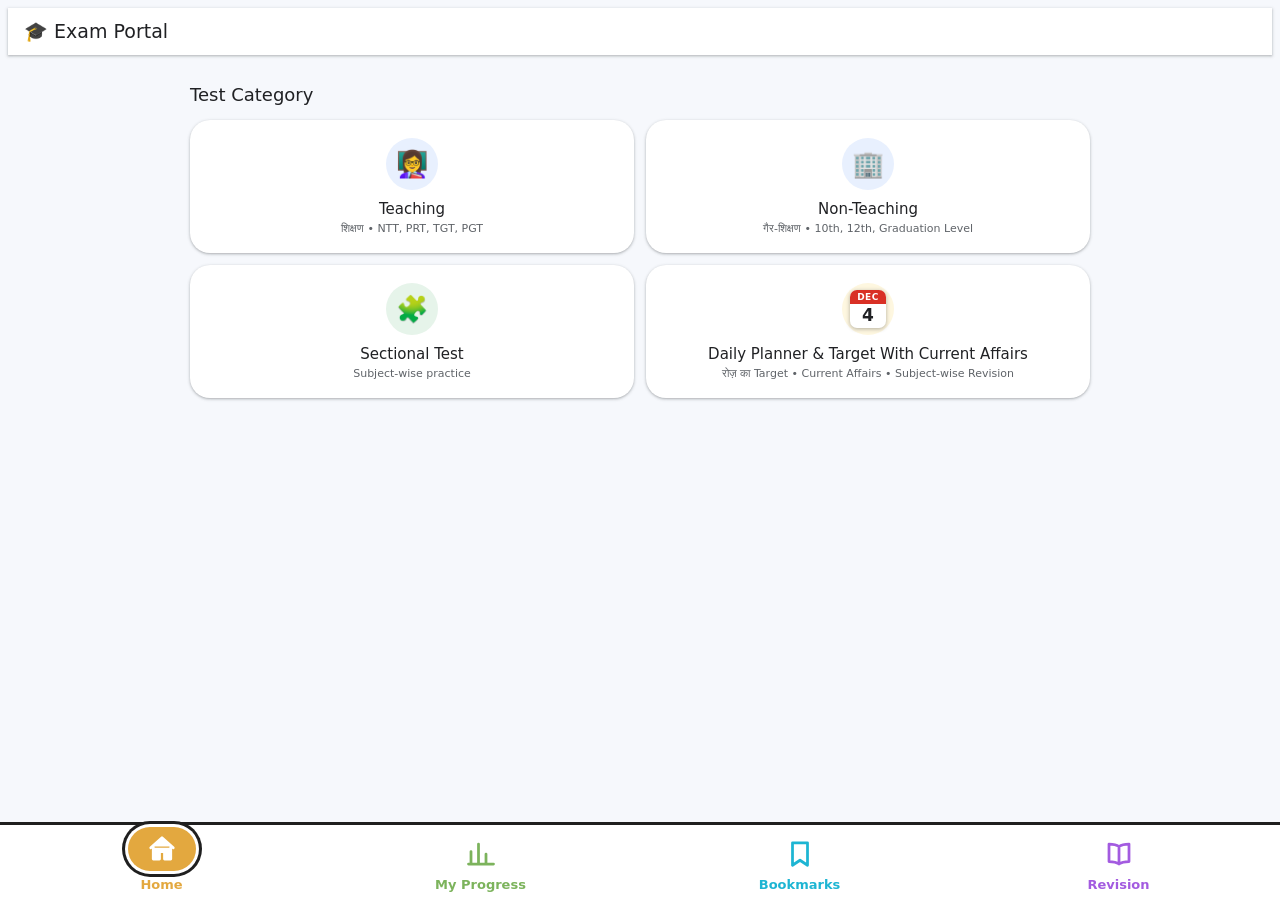
<file: index.html>
<!DOCTYPE html><html><head><meta charset="UTF-8"><meta name="viewport" content="width=device-width,initial-scale=1"><title>Exam Portal</title><meta http-equiv="refresh" content="0;url=home.html"><script>location.replace("home.html")</script></head><body><a href="home.html">Open Exam Portal</a></body></html>
</file>
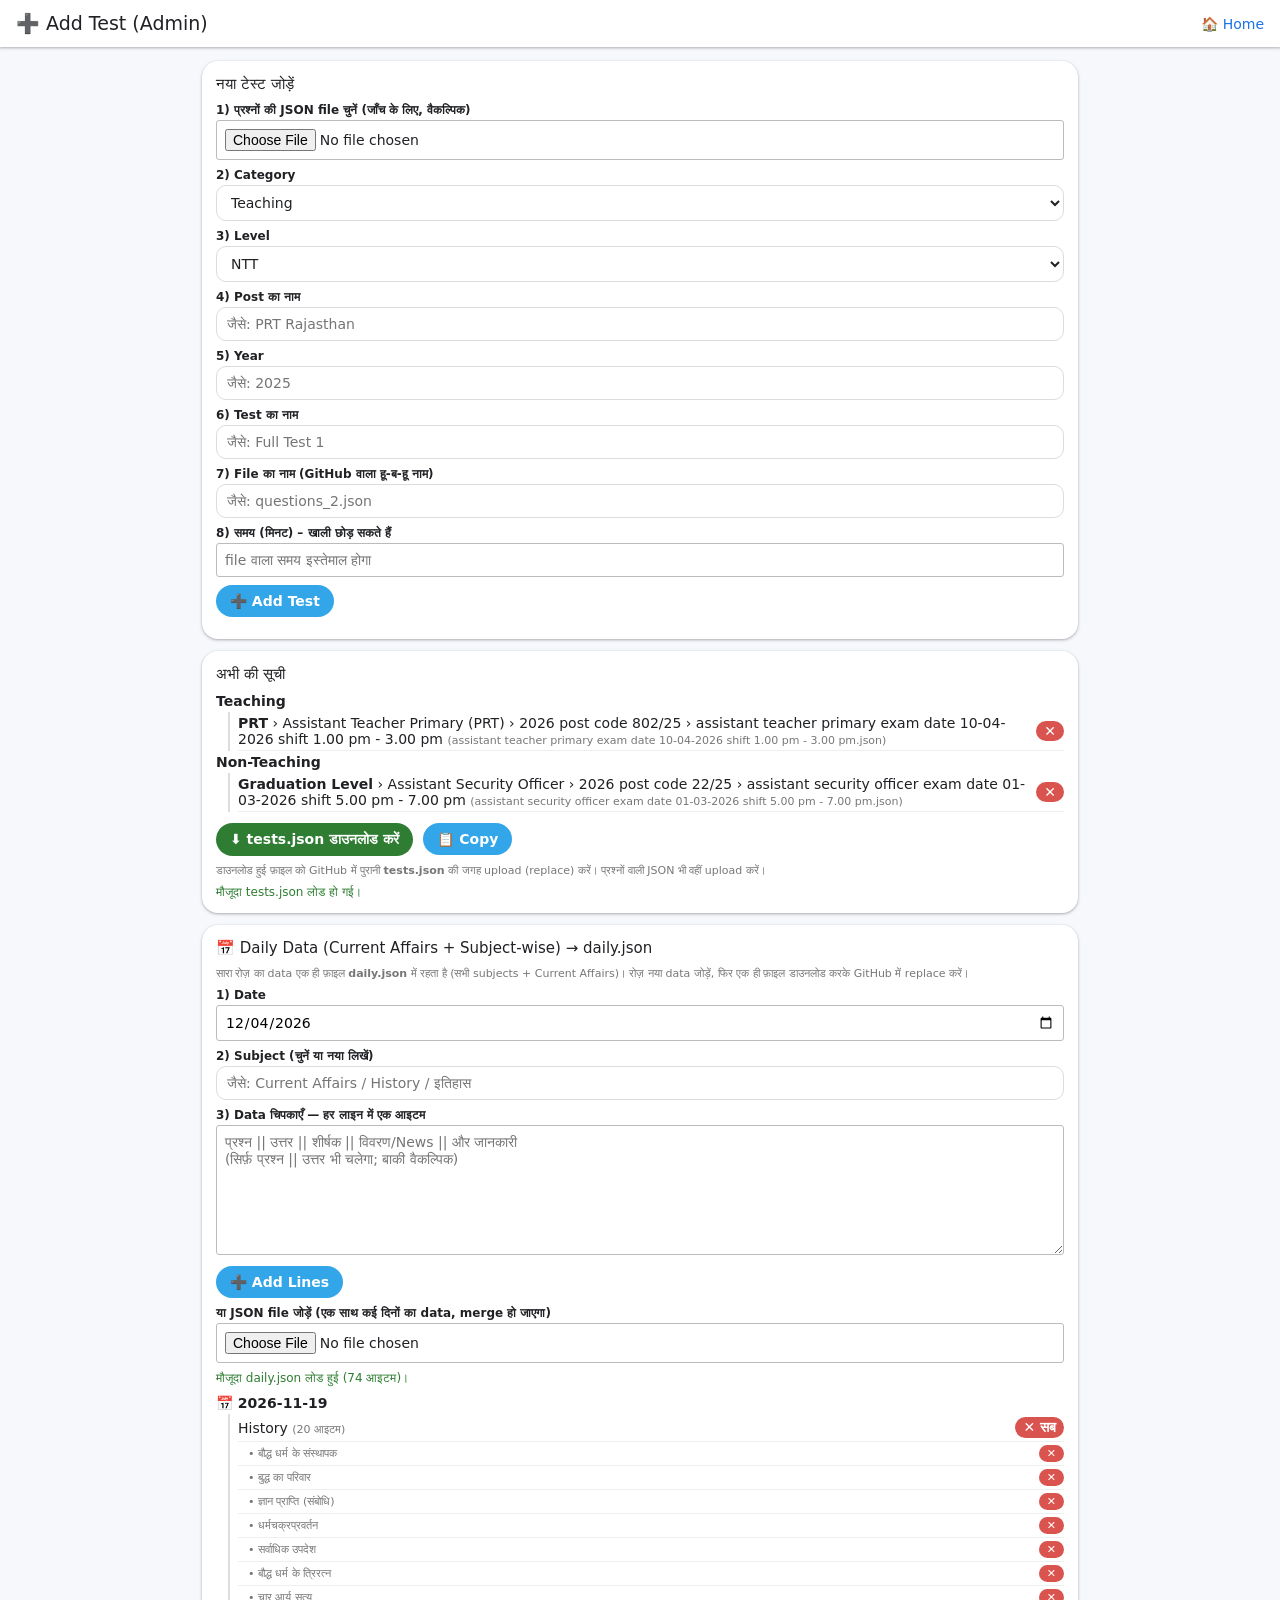
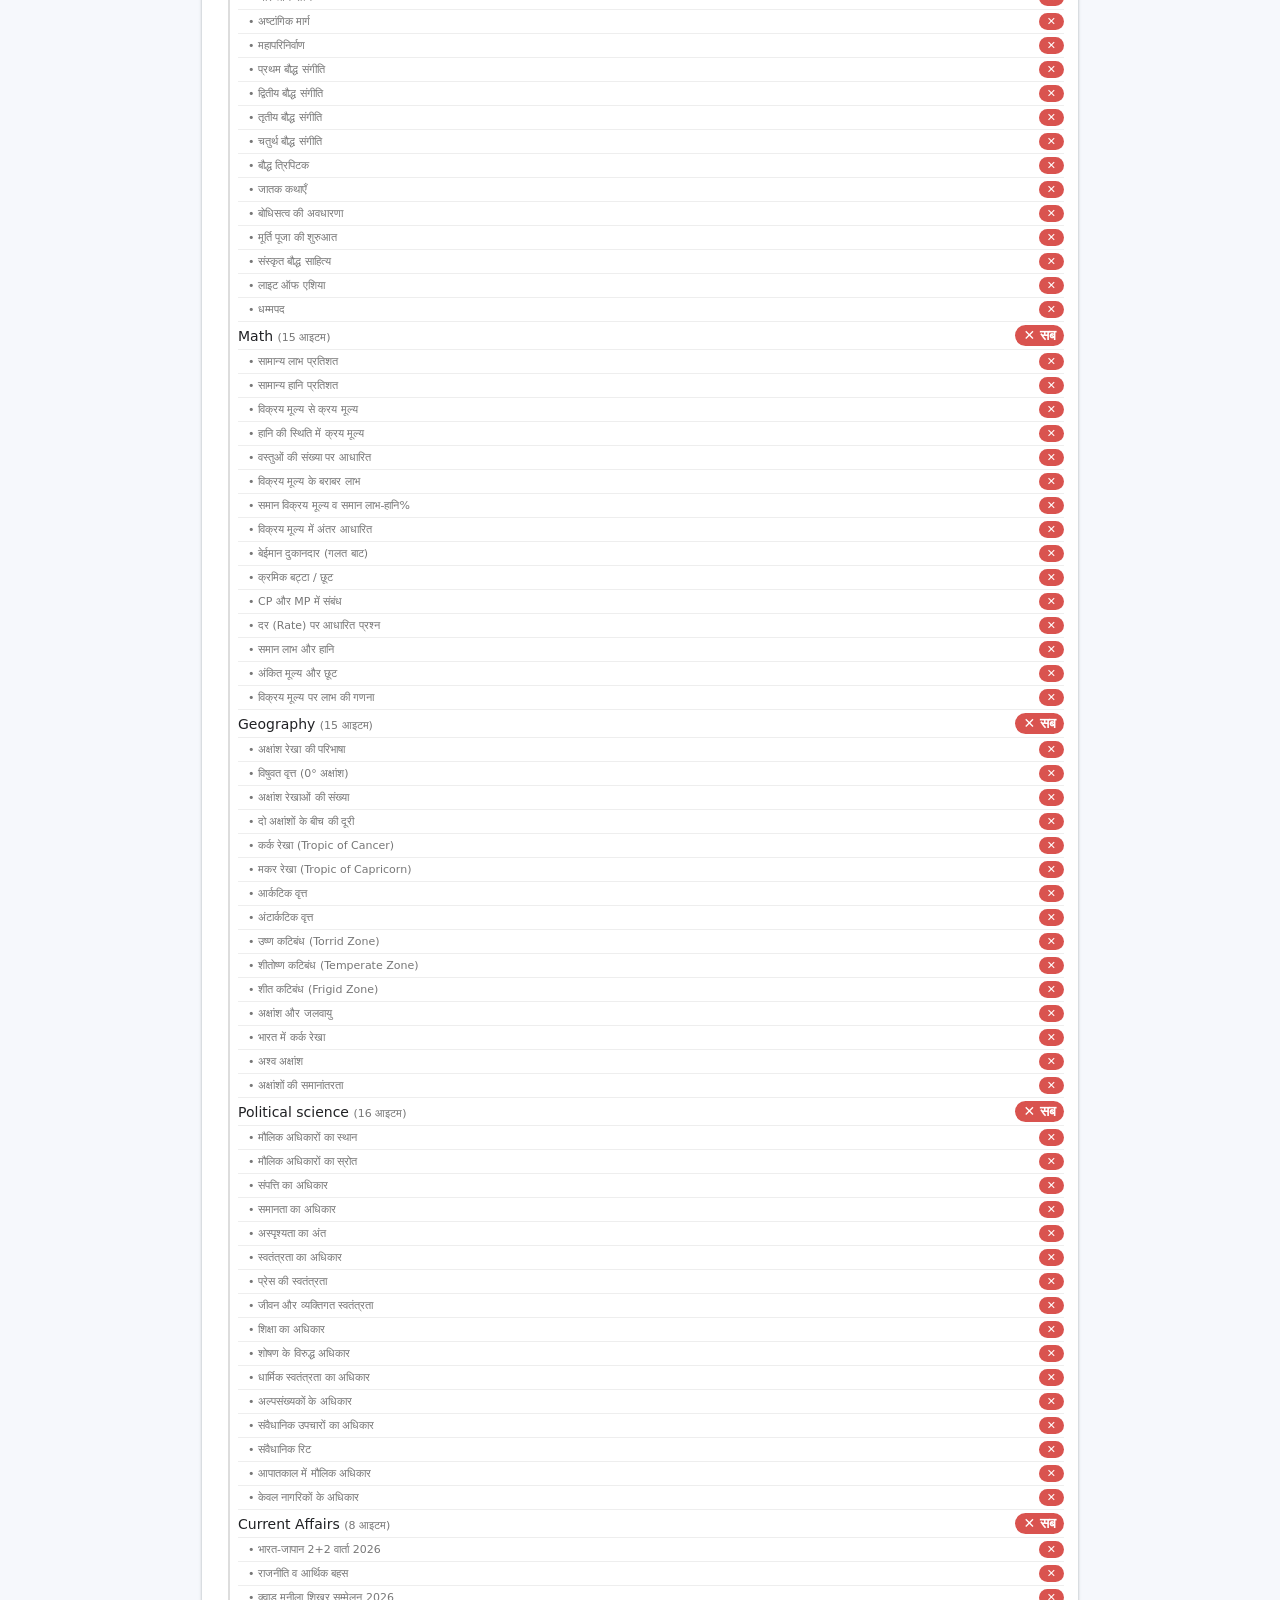
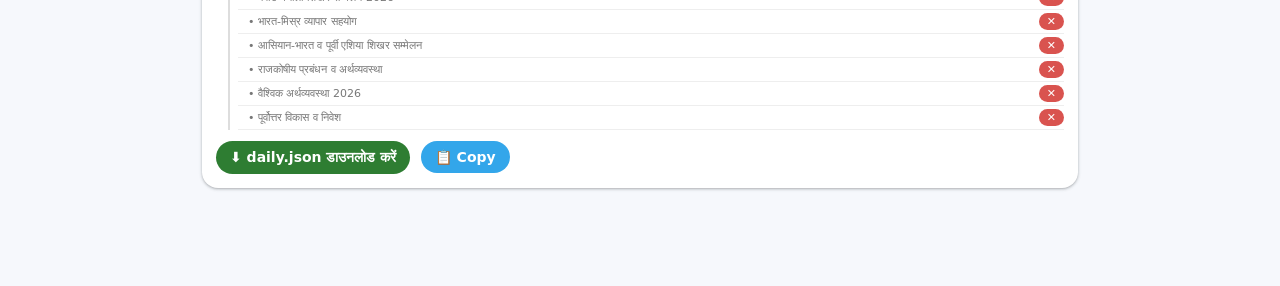
<file: admin.html>
<!DOCTYPE html>
<html lang="en"><head><meta charset="UTF-8"><meta name="viewport" content="width=device-width,initial-scale=1">
<title>Add Test (Admin)</title>
<style>
*{box-sizing:border-box;font-family:Arial,sans-serif;font-size:13px}
body{margin:0;background:#f0f0f0;color:#333}
.top{background:#2b2b2b;color:#fff;padding:10px 15px;display:flex;justify-content:space-between;align-items:center}
.top a{color:#ffcc00;text-decoration:none}
.wrap{max-width:800px;margin:15px auto;padding:0 10px}
.card{background:#fff;border:1px solid #ccc;padding:12px;margin-bottom:12px;border-radius:4px}
h3{margin:0 0 10px;color:#31708f}
label{display:block;margin:8px 0 3px;font-weight:bold;font-size:12px}
input,select{width:100%;padding:8px;border:1px solid #bbb;border-radius:3px;background:#fff}
button{padding:8px 14px;border:0;border-radius:3px;cursor:pointer;font-weight:bold;color:#fff;background:#33a6ea;margin:8px 6px 0 0}
button.g{background:#2e7d32}button.r{background:#d9534f;padding:2px 8px;margin:0}
.msg{margin-top:8px;font-size:12px}
.ok{color:#2e7d32}.er{color:#c00}
.t{margin:3px 0 3px 12px;border-left:2px solid #ddd;padding-left:8px}
.row{display:flex;justify-content:space-between;align-items:center;gap:6px;padding:3px 0}
.mut{color:#777;font-size:11px}
</style><link rel="stylesheet" href="app.css"></head><body>
<div class="top"><b>➕ Add Test (Admin)</b><a href="home.html">🏠 Home</a></div>
<div class="wrap">
  <div class="card">
    <h3>नया टेस्ट जोड़ें</h3>
    <label>1) प्रश्नों की JSON file चुनें (जाँच के लिए, वैकल्पिक)</label>
    <input type="file" id="qf" accept=".json,application/json" onchange="checkFile(this)">
    <div class="msg" id="fmsg"></div>

    <label>2) Category</label>
    <select id="cat" onchange="fillLevels()"><option value="teaching">Teaching</option><option value="nonTeaching">Non-Teaching</option></select>
    <label>3) Level</label>
    <select id="level" onchange="fillPosts()"></select>
    <label>4) Post का नाम</label>
    <input id="post" list="posts" placeholder="जैसे: PRT Rajasthan"><datalist id="posts"></datalist>
    <label>5) Year</label>
    <input id="year" placeholder="जैसे: 2025">
    <label>6) Test का नाम</label>
    <input id="title" placeholder="जैसे: Full Test 1">
    <label>7) File का नाम (GitHub वाला हू-ब-हू नाम)</label>
    <input id="file" placeholder="जैसे: questions_2.json">
    <label>8) समय (मिनट) – खाली छोड़ सकते हैं</label>
    <input id="dur" type="number" min="1" placeholder="file वाला समय इस्तेमाल होगा">
    <button onclick="addTest()">➕ Add Test</button>
    <div class="msg" id="amsg"></div>
  </div>

  <div class="card">
    <h3>अभी की सूची</h3>
    <div id="tree"></div>
    <button class="g" onclick="download()">⬇ tests.json डाउनलोड करें</button>
    <button onclick="copyJson()">📋 Copy</button>
    <div class="msg mut">डाउनलोड हुई फ़ाइल को GitHub में पुरानी <b>tests.json</b> की जगह upload (replace) करें। प्रश्नों वाली JSON भी वहीं upload करें।</div>
    <div class="msg" id="cmsg"></div>
  </div>
  <div class="card" id="dailyCard">
    <h3>📅 Daily Data (Current Affairs + Subject-wise) → daily.json</h3>
    <div class="msg mut" style="margin-top:0">सारा रोज़ का data एक ही फ़ाइल <b>daily.json</b> में रहता है (सभी subjects + Current Affairs)। रोज़ नया data जोड़ें, फिर एक ही फ़ाइल डाउनलोड करके GitHub में replace करें।</div>
    <label>1) Date</label><input id="dDate" type="date">
    <label>2) Subject (चुनें या नया लिखें)</label>
    <input id="dSub" list="dSubs" placeholder="जैसे: Current Affairs / History / इतिहास"><datalist id="dSubs"></datalist>
    <label>3) Data चिपकाएँ — हर लाइन में एक आइटम</label>
    <textarea id="dText" rows="7" style="width:100%;padding:8px;border:1px solid #bbb;border-radius:3px" placeholder="प्रश्न || उत्तर || शीर्षक || विवरण/News || और जानकारी&#10;(सिर्फ़ प्रश्न || उत्तर भी चलेगा; बाकी वैकल्पिक)"></textarea>
    <button onclick="dlAdd()">➕ Add Lines</button>
    <label>या JSON file जोड़ें (एक साथ कई दिनों का data, merge हो जाएगा)</label>
    <input type="file" id="dFile" accept=".json,application/json" onchange="dlFile(this)">
    <div class="msg" id="dMsg"></div>
    <div id="dTree" style="margin-top:10px"></div>
    <button class="g" onclick="dlDownload()">⬇ daily.json डाउनलोड करें</button>
    <button onclick="dlCopy()">📋 Copy</button>
  </div>
</div>
<script>
const $=id=>document.getElementById(id);
const esc=t=>String(t==null?'':t).replace(/&/g,'&amp;').replace(/</g,'&lt;').replace(/>/g,'&gt;').replace(/"/g,'&quot;');
const LEVELS={teaching:['NTT','PRT','TGT','PGT'],nonTeaching:['10th','12th','Graduation Level']};
let CAT={_help:'Structure: category -> level -> post name -> year -> list of tests. Each test = {"title":"...","file":"questions.json"} (optional "duration": minutes). Sectional tests are made automatically from the sections inside each file.',teaching:{NTT:{},PRT:{},TGT:{},PGT:{}},nonTeaching:{'10th':{},'12th':{},'Graduation Level':{}}};

async function fetchJSON(f){
  const names=[...new Set([f,f.charAt(0).toUpperCase()+f.slice(1),f.charAt(0).toLowerCase()+f.slice(1)])];
  let last;
  for(const n of names){try{const r=await fetch(n);if(r.ok)return await r.json();last=new Error('HTTP '+r.status)}catch(e){last=e}}
  throw last;
}
async function init(){
  try{
    const d=await fetchJSON('tests.json');
    if(d&&!d.sections){CAT=d;['teaching','nonTeaching'].forEach(c=>{CAT[c]=CAT[c]||{};LEVELS[c].forEach(l=>CAT[c][l]=CAT[c][l]||{})})}
    $('cmsg').innerHTML='<span class="ok">मौजूदा tests.json लोड हो गई।</span>';
  }catch(e){$('cmsg').innerHTML='<span class="er">tests.json नहीं मिली — नई सूची बनेगी।</span>'}
  fillLevels();drawTree();
}
function fillLevels(){
  const c=$('cat').value;
  $('level').innerHTML=LEVELS[c].map(l=>`<option>${esc(l)}</option>`).join('');
  fillPosts();
}
function fillPosts(){
  const n=(CAT[$('cat').value]||{})[$('level').value]||{};
  $('posts').innerHTML=Object.keys(n).map(p=>`<option value="${esc(p)}">`).join('');
}
function checkFile(inp){
  const f=inp.files[0];if(!f)return;
  const r=new FileReader();
  r.onload=()=>{
    try{
      const d=JSON.parse(r.result);
      const secs=(d.sections||[]).filter(s=>s.questions&&s.questions.length);
      const n=secs.reduce((t,s)=>t+s.questions.length,0);
      if(!secs.length)throw new Error('sections/questions नहीं मिले');
      $('file').value=f.name;
      if(!$('title').value)$('title').value=f.name.replace(/\.json$/i,'');
      $('fmsg').innerHTML=`<span class="ok">✔ सही file: ${secs.length} sections, ${n} प्रश्न, समय ${d.duration||'—'} मिनट</span>`;
    }catch(e){$('fmsg').innerHTML='<span class="er">✖ यह सही questions JSON नहीं है: '+esc(e.message)+'</span>'}
  };
  r.readAsText(f);
}
function addTest(){
  const c=$('cat').value,l=$('level').value,post=$('post').value.trim(),year=$('year').value.trim(),title=$('title').value.trim(),file=$('file').value.trim(),dur=parseInt($('dur').value,10);
  if(!post||!year||!title||!file){$('amsg').innerHTML='<span class="er">Post, Year, Test का नाम और File का नाम भरना ज़रूरी है।</span>';return}
  CAT[c]=CAT[c]||{};CAT[c][l]=CAT[c][l]||{};
  const p=CAT[c][l][post]=CAT[c][l][post]||{};
  const list=p[year]=p[year]||[];
  if(list.some(t=>t.file===file&&t.title===title)){$('amsg').innerHTML='<span class="er">यह test पहले से जुड़ा है।</span>';return}
  const t={title,file};if(dur>0)t.duration=dur;
  list.push(t);
  $('amsg').innerHTML='<span class="ok">✔ जुड़ गया। नीचे से tests.json डाउनलोड करें।</span>';
  $('title').value='';$('file').value='';$('dur').value='';
  drawTree();fillPosts();
}
function del(c,l,p,y,i){
  const list=CAT[c][l][p][y];list.splice(i,1);
  if(!list.length)delete CAT[c][l][p][y];
  if(!Object.keys(CAT[c][l][p]).length)delete CAT[c][l][p];
  drawTree();fillPosts();
}
function drawTree(){
  let h='';
  ['teaching','nonTeaching'].forEach(c=>{
    let inner='';
    LEVELS[c].forEach(l=>{
      const posts=(CAT[c]||{})[l]||{};
      Object.keys(posts).forEach(p=>Object.keys(posts[p]).forEach(y=>posts[p][y].forEach((t,i)=>{
        inner+=`<div class="row"><span><b>${esc(l)}</b> › ${esc(p)} › ${esc(y)} › ${esc(t.title)} <span class="mut">(${esc(t.file)}${t.duration?', '+t.duration+' min':''})</span></span><button class="r" onclick='del(${JSON.stringify(c)},${JSON.stringify(l)},${JSON.stringify(p)},${JSON.stringify(y)},${i})'>✕</button></div>`;
      })));
    });
    h+=`<div><b>${c==='teaching'?'Teaching':'Non-Teaching'}</b><div class="t">${inner||'<span class="mut">कोई test नहीं</span>'}</div></div>`;
  });
  $('tree').innerHTML=h;
}
function jsonText(){return JSON.stringify(CAT,null,2)}
function download(){
  const a=document.createElement('a');
  a.href=URL.createObjectURL(new Blob([jsonText()],{type:'application/json'}));
  a.download='tests.json';document.body.appendChild(a);a.click();a.remove();
}
function copyJson(){
  (navigator.clipboard?navigator.clipboard.writeText(jsonText()):Promise.reject()).then(()=>{$('cmsg').innerHTML='<span class="ok">Copy हो गया।</span>'}).catch(()=>{$('cmsg').innerHTML='<span class="er">Copy नहीं हो पाया — Download इस्तेमाल करें।</span>'});
}
init();
</script>

<script>
const DL_HI={'Current Affairs':'करंट अफेयर्स','History':'इतिहास','Geography':'भूगोल','Polity':'राजनीति','Economy':'अर्थव्यवस्था','Science':'विज्ञान','Reasoning':'रीज़निंग','Maths':'गणित','English':'अंग्रेज़ी','Hindi':'हिंदी'};
let DL=[];
const dlHash=s=>{let h=5381;for(const c of s)h=((h<<5)+h+c.charCodeAt(0))>>>0;return h.toString(36)};
const dlSubj=v=>{v=v.trim();const k=Object.keys(DL_HI).find(e=>e.toLowerCase()===v.toLowerCase()||DL_HI[e]===v);return k?{subject:k,subjectHi:DL_HI[k]}:{subject:v,subjectHi:v}};
function dlNorm(n){
  if(!n||!n.q||!n.a)return null;
  const s=dlSubj(String(n.subject||'General'));
  const o={...n,date:String(n.date||'').slice(0,10),subject:s.subject,subjectHi:n.subjectHi||s.subjectHi};
  o.id=String(n.id||'d'+dlHash(o.date+'|'+o.subject+'|'+o.q)).replace(/[^A-Za-z0-9_-]/g,'');
  return o;
}
function dlMerge(arr){let add=0,dup=0;arr.forEach(x=>{const n=dlNorm(x);if(!n)return;if(DL.some(d=>d.id===n.id)){dup++;return}DL.push(n);add++});return{add,dup}}
async function dlInit(){
  $('dDate').value=new Date(Date.now()-new Date().getTimezoneOffset()*60000).toISOString().slice(0,10);
  $('dSubs').innerHTML=Object.keys(DL_HI).map(k=>`<option value="${k}">`).join('');
  try{const d=await fetchJSON('daily.json');dlMerge(Array.isArray(d)?d:(d.items||[]));$('dMsg').innerHTML=`<span class="ok">मौजूदा daily.json लोड हुई (${DL.length} आइटम)।</span>`}
  catch(e){$('dMsg').innerHTML='<span class="er">daily.json नहीं मिली — नई फ़ाइल बनेगी।</span>'}
  dlDraw();
}
function dlAdd(){
  const date=$('dDate').value,sub=$('dSub').value.trim(),lines=$('dText').value.split('\n').map(l=>l.trim()).filter(Boolean);
  if(!date||!sub||!lines.length){$('dMsg').innerHTML='<span class="er">Date, Subject और कम से कम एक लाइन ज़रूरी है।</span>';return}
  const bad=[],arr=[];
  lines.forEach((l,i)=>{const p=l.split('||').map(x=>x.trim());if(p.length<2||!p[0]||!p[1]){bad.push(i+1);return}
    arr.push({date,subject:sub,q:p[0],a:p[1],title:p[2]||'',desc:p[3]||'',more:p[4]||''})});
  const r=dlMerge(arr);
  $('dMsg').innerHTML=`<span class="ok">✔ ${r.add} जुड़े${r.dup?`, ${r.dup} पहले से थे`:''}.</span>`+(bad.length?` <span class="er">लाइन ${bad.join(', ')} में "प्रश्न || उत्तर" नहीं मिला।</span>`:'');
  if(r.add)$('dText').value='';dlDraw();
}
function dlFile(inp){
  const f=inp.files[0];if(!f)return;const r=new FileReader();
  r.onload=()=>{try{const d=JSON.parse(r.result),x=dlMerge(Array.isArray(d)?d:(d.items||d.notes||[]));
    $('dMsg').innerHTML=`<span class="ok">✔ ${x.add} जुड़े${x.dup?`, ${x.dup} पहले से थे`:''}.</span>`;dlDraw()}
    catch(e){$('dMsg').innerHTML='<span class="er">✖ सही JSON नहीं: '+esc(e.message)+'</span>'}inp.value=''};
  r.readAsText(f);
}
function dlDel(ids){const s=new Set(ids);DL=DL.filter(d=>!s.has(d.id));dlDraw()}
function dlDraw(){
  if(!DL.length){$('dTree').innerHTML='<span class="mut">कोई data नहीं</span>';return}
  const g={};DL.forEach(d=>{((g[d.date]=g[d.date]||{})[d.subject]=g[d.date][d.subject]||[]).push(d)});
  $('dTree').innerHTML=Object.keys(g).sort().reverse().map(dt=>`<div><b>📅 ${esc(dt)}</b><div class="t">`+Object.keys(g[dt]).map(sb=>{const a=g[dt][sb];
    return `<div class="row"><span>${esc(sb)} <span class="mut">(${a.length} आइटम)</span></span><button class="r" onclick='dlDel(${JSON.stringify(a.map(x=>x.id))})'>✕ सब</button></div>`+
    a.map(x=>`<div class="row mut" style="padding-left:10px"><span>• ${esc((x.title||x.q).slice(0,70))}</span><button class="r" onclick='dlDel(${JSON.stringify([x.id])})'>✕</button></div>`).join('')}).join('')+'</div></div>').join('');
}
const dlText=()=>JSON.stringify({_help:'रोज़ का सारा data इसी एक फ़ाइल में। admin.html के Daily Data कार्ड से जोड़ें, डाउनलोड करके replace करें।',items:DL},null,2);
function dlDownload(){const a=document.createElement('a');a.href=URL.createObjectURL(new Blob([dlText()],{type:'application/json'}));a.download='daily.json';document.body.appendChild(a);a.click();a.remove()}
function dlCopy(){(navigator.clipboard?navigator.clipboard.writeText(dlText()):Promise.reject()).then(()=>{$('dMsg').innerHTML='<span class="ok">Copy हो गया।</span>'}).catch(()=>{$('dMsg').innerHTML='<span class="er">Copy नहीं हो पाया — Download इस्तेमाल करें।</span>'})}
dlInit();
</script>
</body></html>
</file>
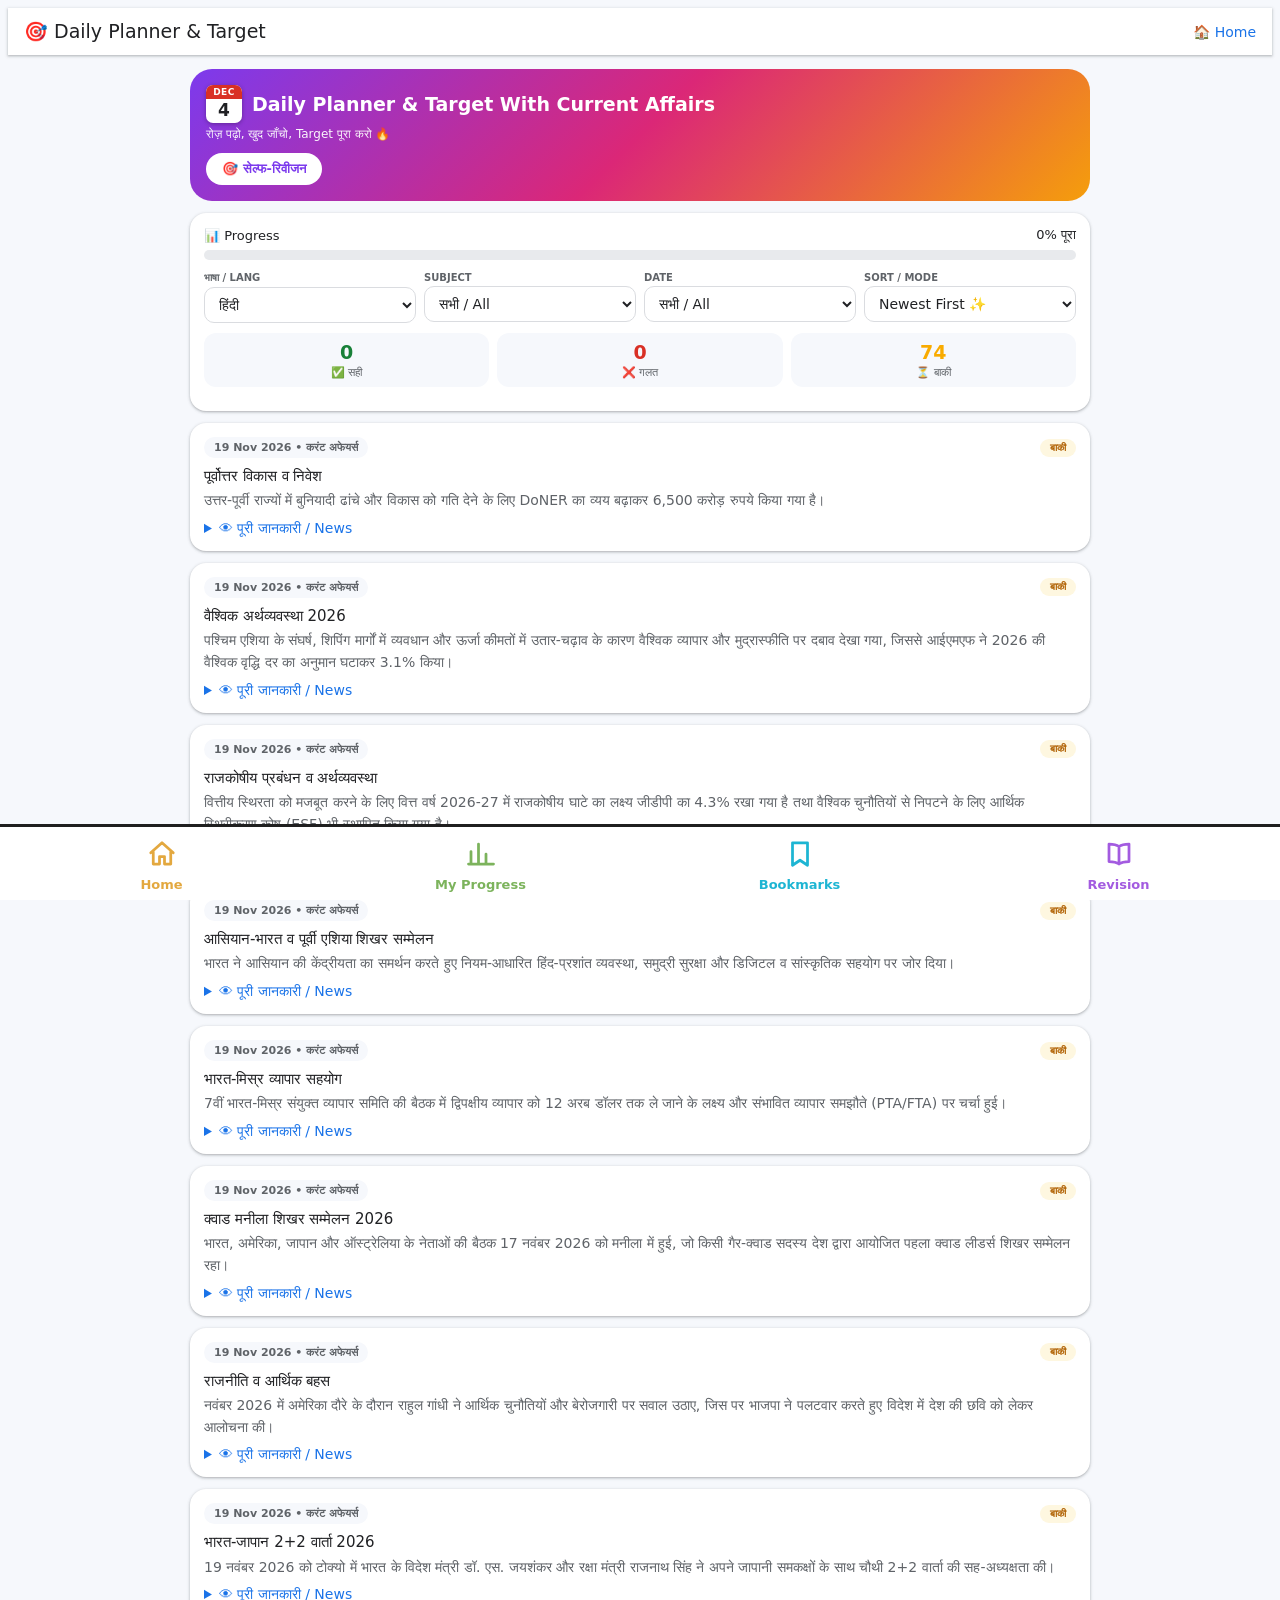
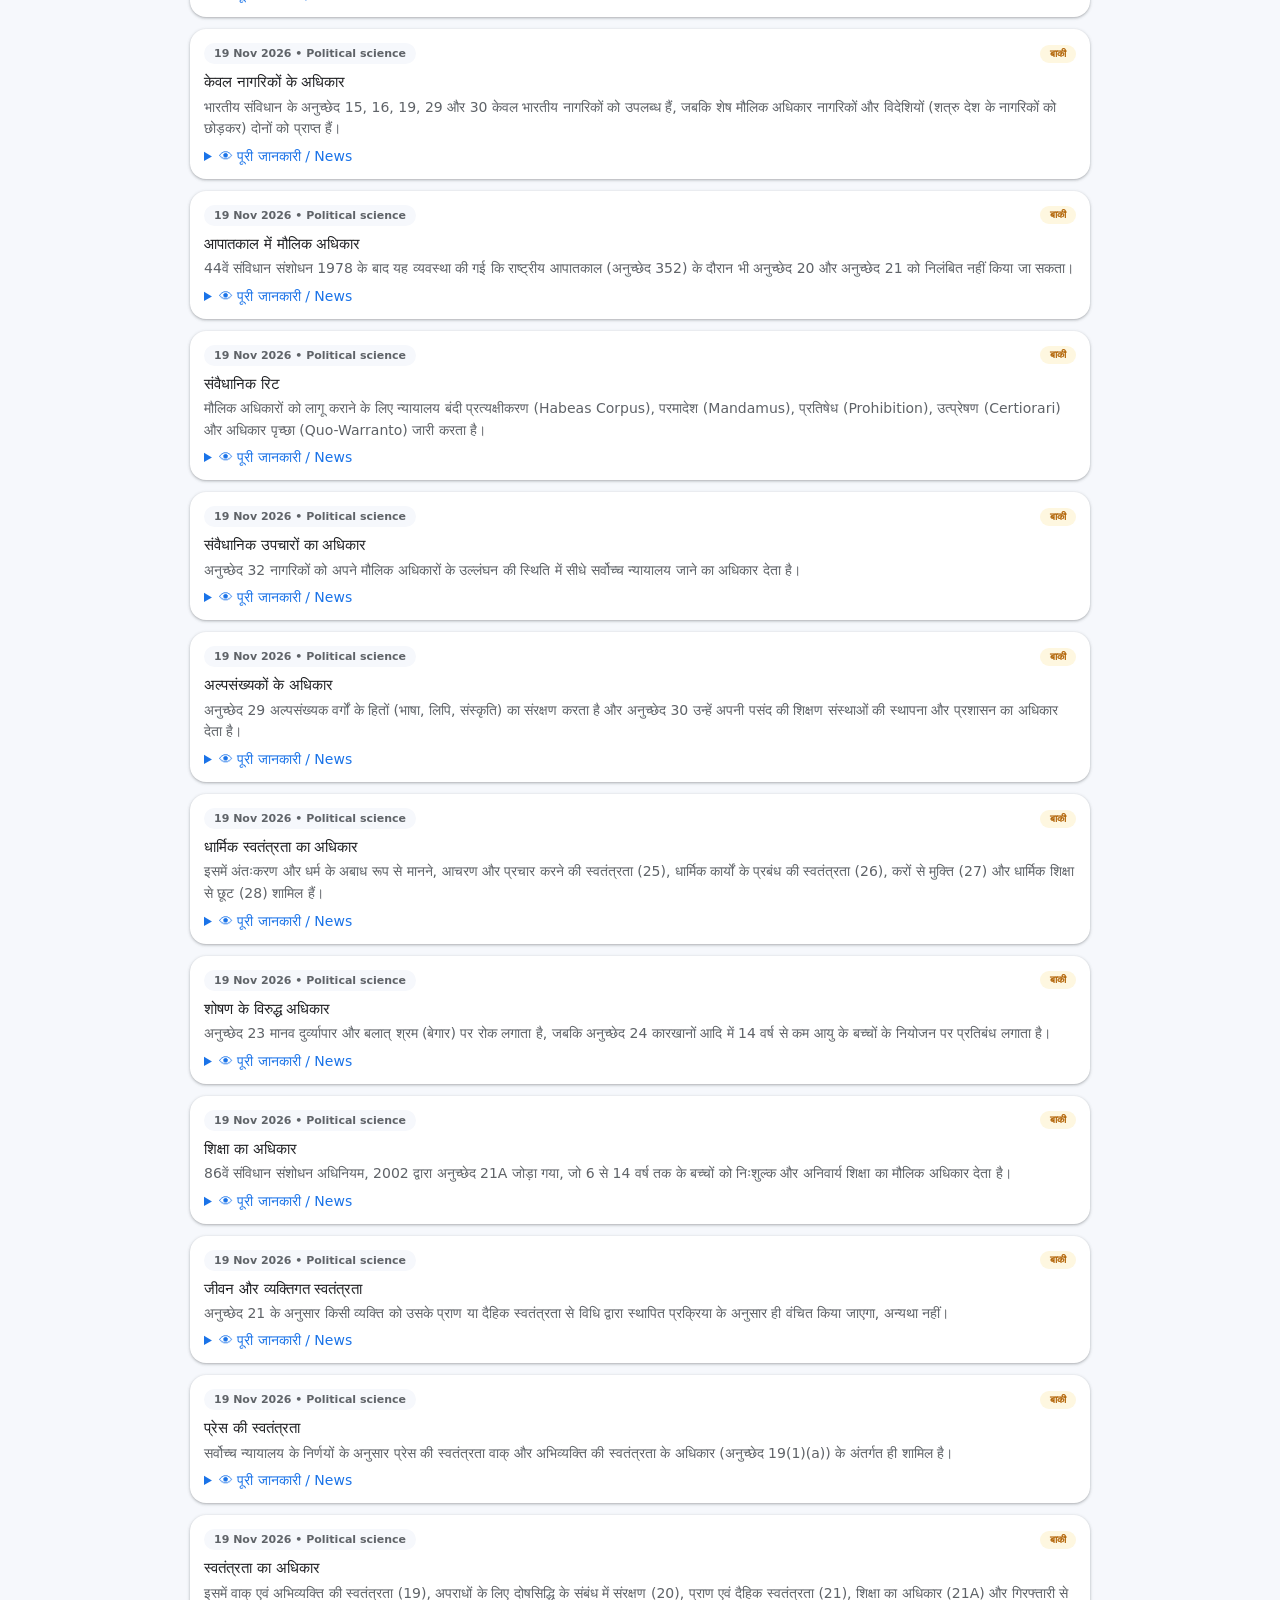
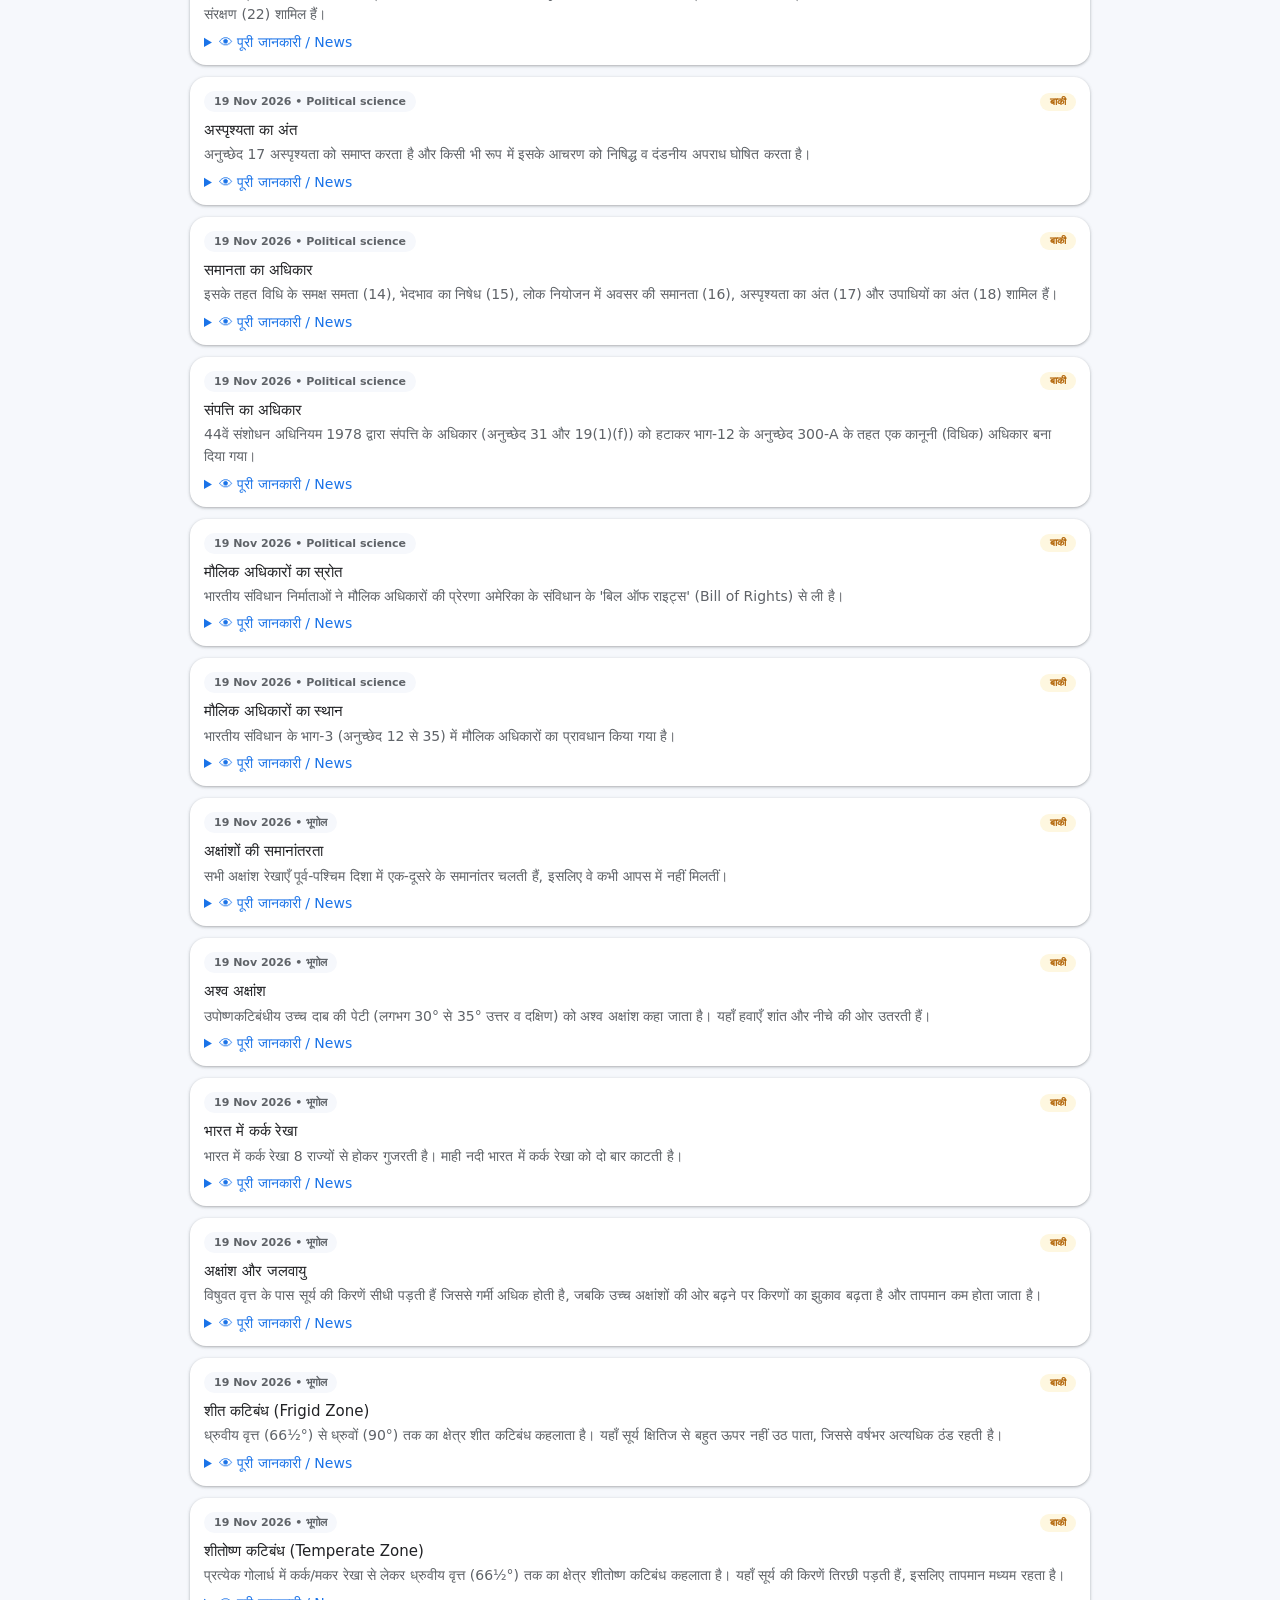
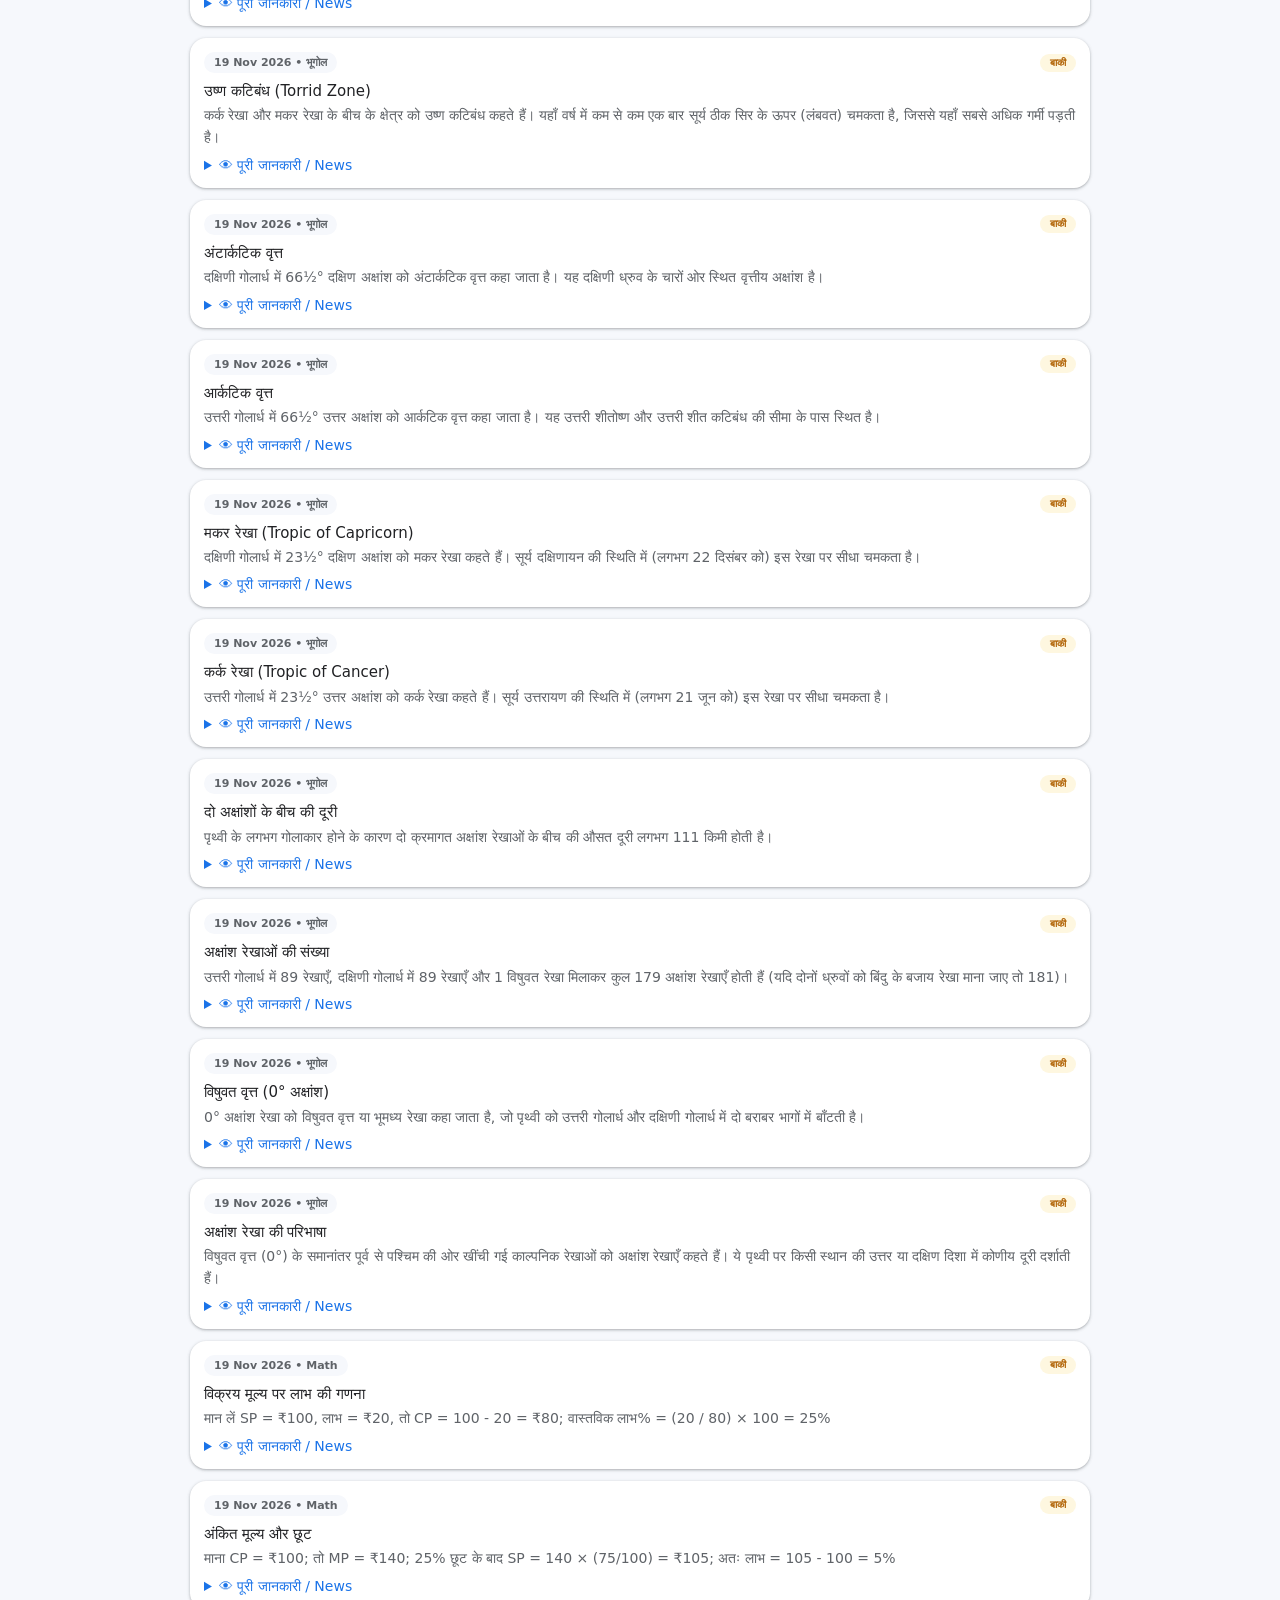
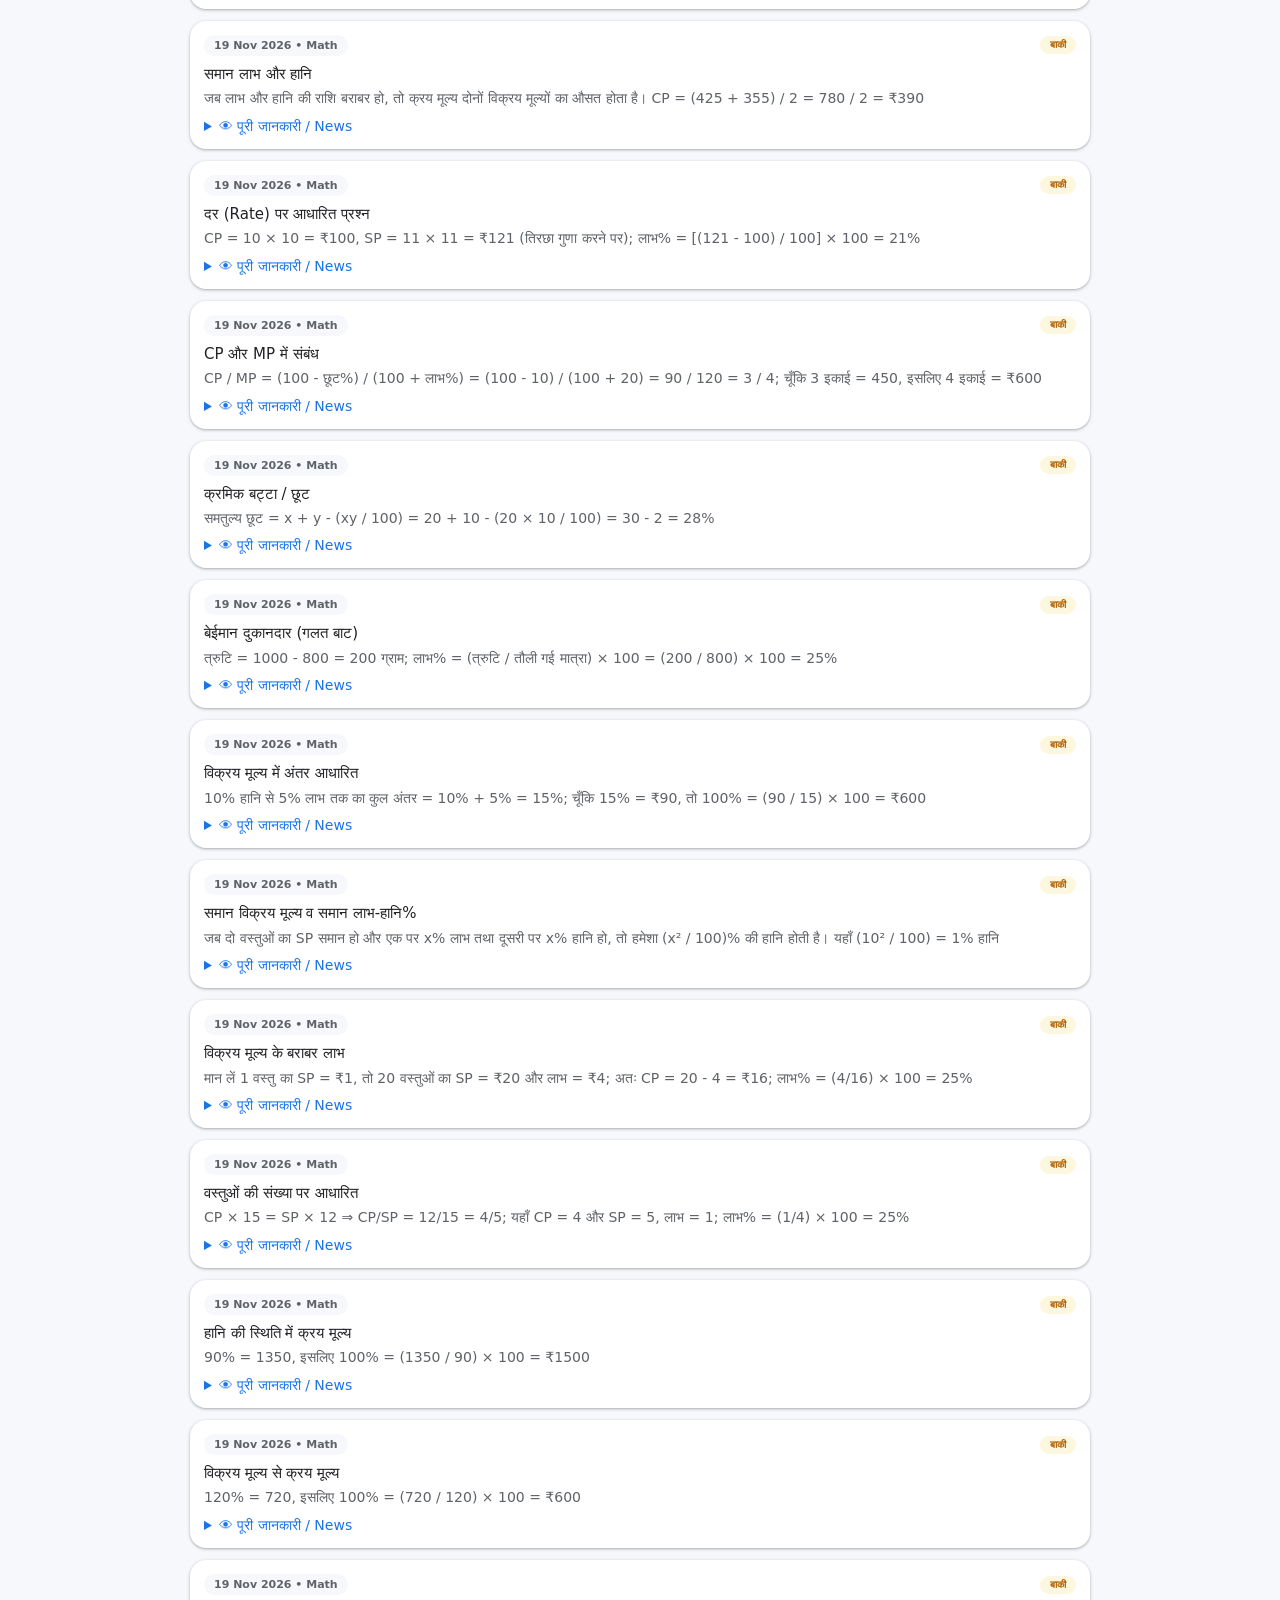
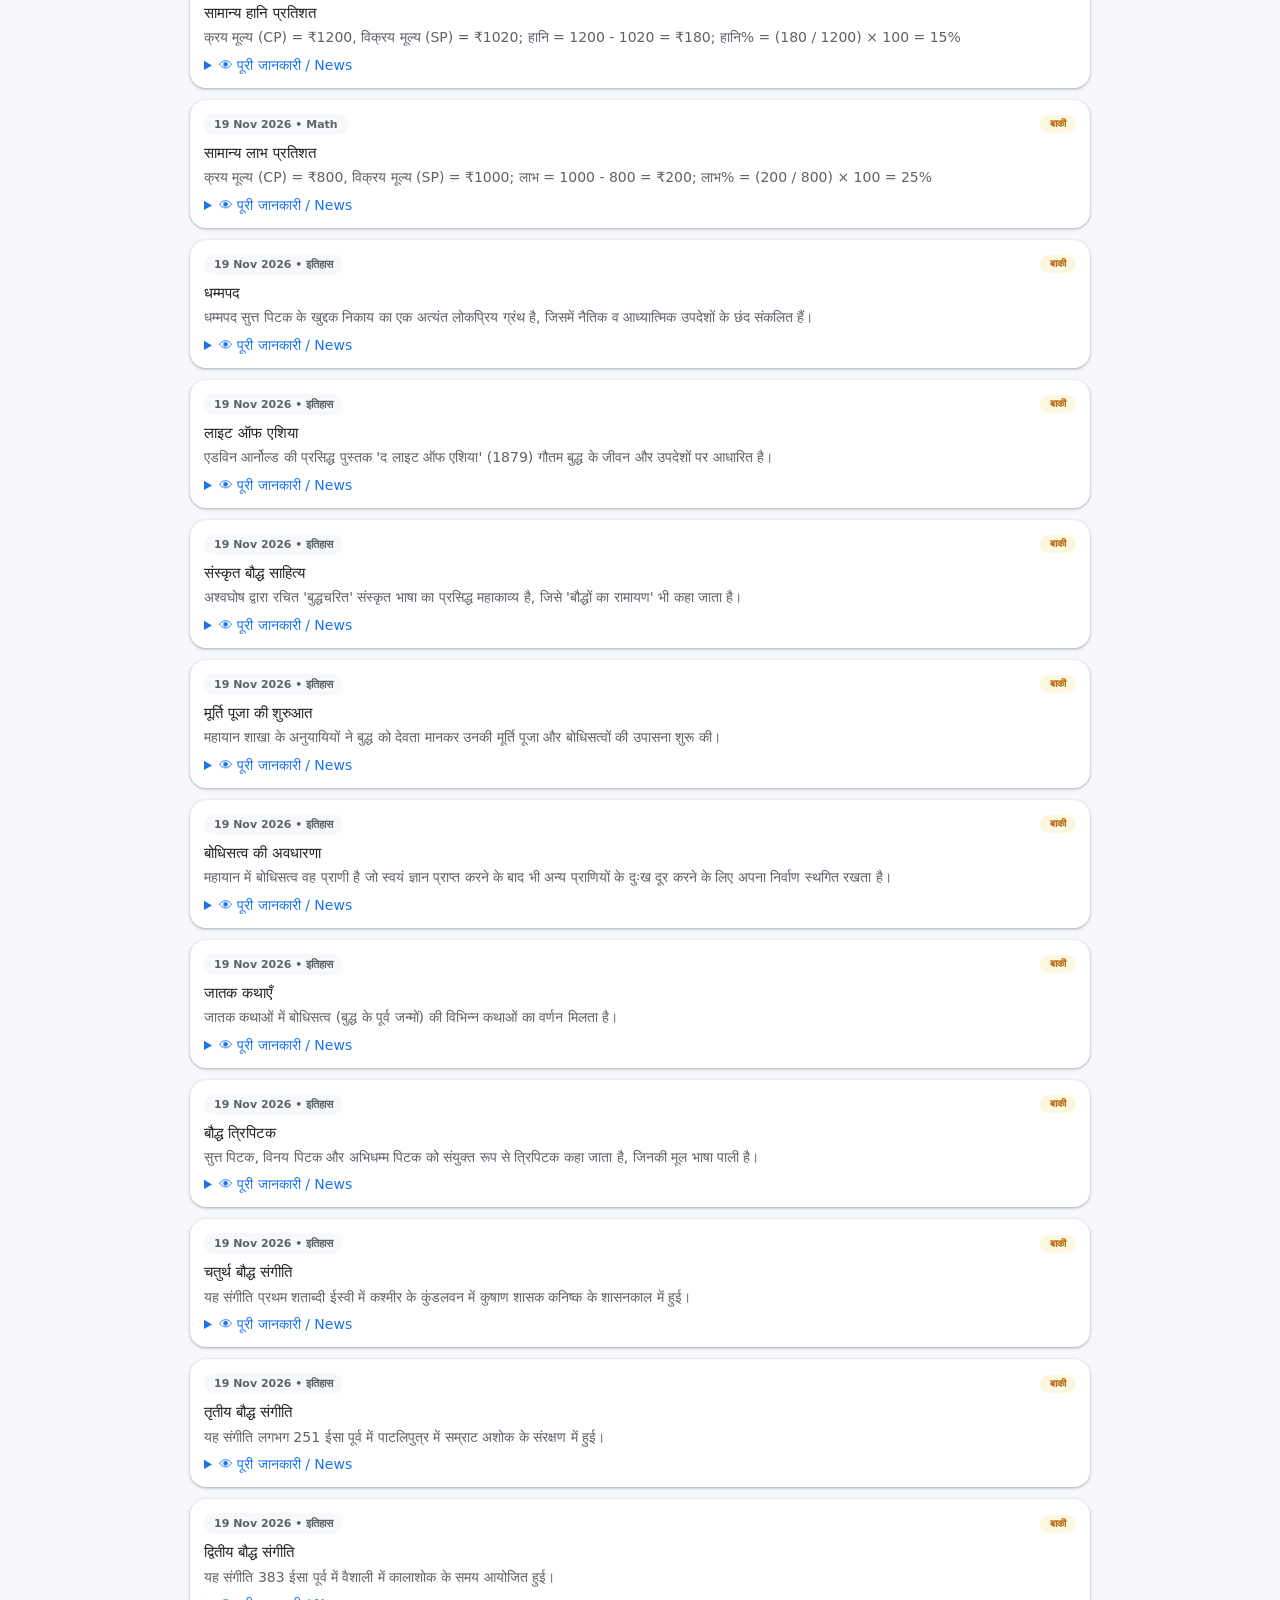
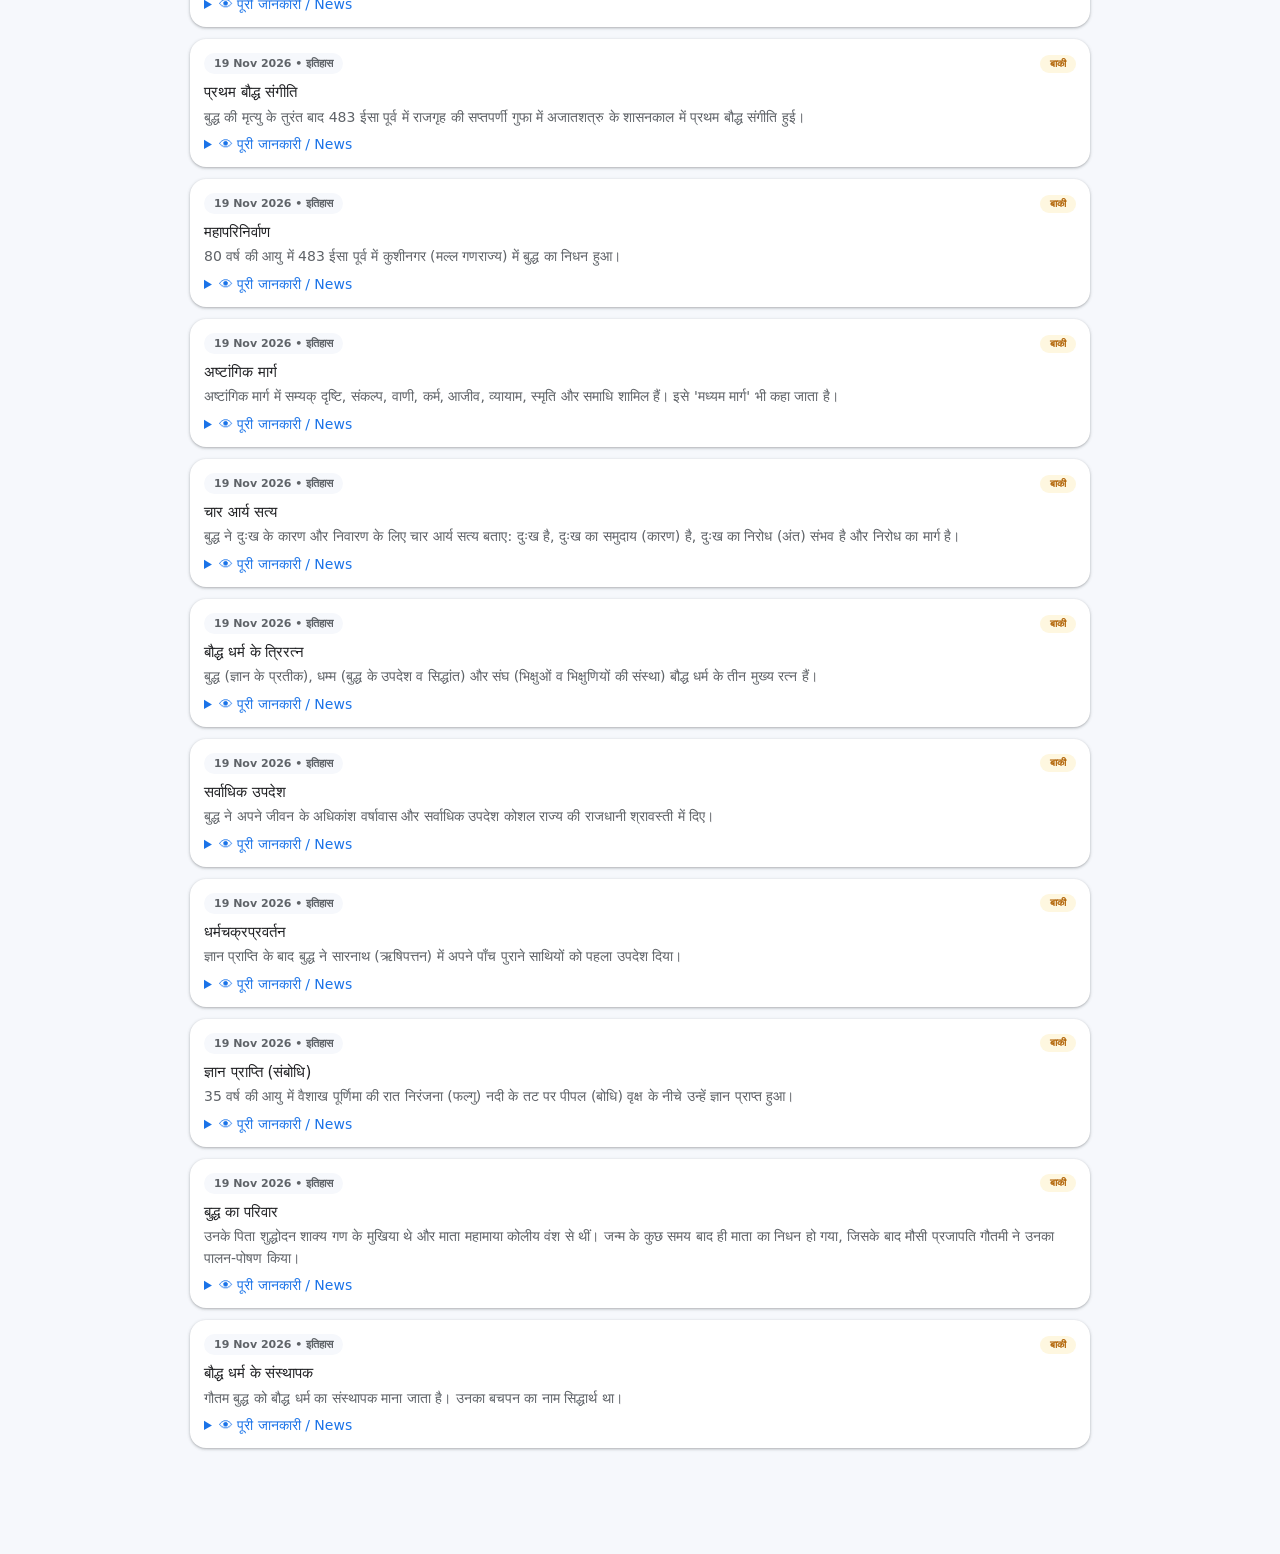
<file: daily.html>
<!DOCTYPE html>
<html lang="hi"><head><meta charset="UTF-8"><meta http-equiv="Cache-Control" content="no-cache, must-revalidate"><meta name="viewport" content="width=device-width,initial-scale=1,viewport-fit=cover">
<title>Daily Planner & Target With Current Affairs</title>
<link rel="stylesheet" href="app.css?v=5">
<style>
.top{display:flex;justify-content:space-between;align-items:center;gap:8px}
.hero{background:linear-gradient(135deg,#7c3aed,#db2777,#f59e0b);color:#fff;border-radius:22px;padding:16px;margin-bottom:12px}
.hero h1{margin:0;font-size:19px;font-weight:600;color:#fff;display:flex;align-items:center;gap:10px}.hero p{margin:4px 0 0;font-size:12px;opacity:.95}
.cal{display:inline-flex;flex-direction:column;flex:none;width:36px;border-radius:7px;overflow:hidden;background:#fff;box-shadow:0 1px 4px rgba(0,0,0,.3);line-height:1;text-align:center}
.cal i{background:#d93025;color:#fff;font-size:9px;font-weight:700;padding:3px 0 2px;font-style:normal;letter-spacing:.5px}
.cal b{color:#202124;font-size:17px;font-weight:700;padding:3px 0 4px}
.chips{display:flex;gap:8px;margin-top:12px;flex-wrap:wrap;align-items:center}
.rbtn{border:0;padding:8px 16px;border-radius:22px;background:#fff;color:#7c3aed;font-weight:700;cursor:pointer;font-size:13px}
.rbtn.on{background:#d93025;color:#fff}
.bar{height:10px;background:#e8eaed;border-radius:20px;overflow:hidden;margin-top:7px}
.bar i{display:block;height:100%;width:0;background:linear-gradient(90deg,#188038,#1a73e8,#7c3aed);border-radius:20px;transition:width .4s}
.rowt{display:flex;justify-content:space-between;align-items:center;gap:8px;font-size:13px;font-weight:500}
.mut{color:var(--mt);font-size:12px}
.ctl{display:flex;gap:8px;flex-wrap:wrap}.ctl>div{flex:1;min-width:120px}
.ctl label{display:block;font-size:10px;font-weight:700;text-transform:uppercase;color:var(--mt);margin-bottom:3px}
.ctl select{width:100%}
.sc{display:flex;gap:8px;margin-top:10px}
.sc div{flex:1;text-align:center;background:var(--bg);border-radius:12px;padding:8px}
.sc b{display:block;font-size:19px;font-weight:700}.sc span{font-size:11px;color:var(--mt)}
.dc{border-left:6px solid #cbd5e1}
.dc[data-s=correct]{border-left-color:var(--gr);background:linear-gradient(180deg,#e6f4ea,#fff)!important}
.dc[data-s=wrong]{border-left-color:var(--rd);background:linear-gradient(180deg,#fce8e6,#fff)!important}
.ch{display:flex;justify-content:space-between;align-items:center;gap:6px;flex-wrap:wrap}
.dt{font-size:11px;font-weight:700;background:var(--bg);padding:4px 10px;border-radius:14px;color:var(--mt)}
.sb{padding:3px 10px;border-radius:14px;font-size:10px;font-weight:700;text-transform:uppercase;background:var(--am2);color:#b06000}
.dc[data-s=correct] .sb{background:var(--gr2);color:var(--gr)}.dc[data-s=wrong] .sb{background:var(--rd2);color:var(--rd)}
.dc h3{margin:8px 0 4px;line-height:1.35}.ds{color:var(--mt);line-height:1.55;white-space:pre-wrap}
.qb{margin-top:10px;padding:11px;background:var(--bg);border-radius:12px}
.qq{font-weight:700;margin-bottom:8px;white-space:pre-wrap}
.ab{background:#334155;color:#fff;padding:11px;border-radius:10px;cursor:pointer;text-align:center;font-weight:600;font-size:12px}
.ab.rv{background:var(--gr2);color:var(--tx);border:1.5px solid #a8dab5;text-align:left;font-size:14px;white-space:pre-wrap}
.ev{margin-top:10px;padding-top:10px;border-top:1px dashed #cbd5e1;text-align:center}
.ev .l{display:block;font-size:12px;font-weight:700;color:var(--mt);margin-bottom:8px}
.ev button{border:0;padding:9px 22px;border-radius:22px;color:#fff;font-weight:700;cursor:pointer;margin:0 5px}
.ev .y{background:var(--gr)}.ev .n{background:var(--rd)}
.rm{font-weight:700;margin-top:8px;text-align:center}
details{margin-top:8px}details summary{cursor:pointer;font-weight:500}details div{margin-top:6px;line-height:1.55;white-space:pre-wrap;color:var(--tx)}
.mo{text-align:center;font-weight:600;font-size:12.5px;color:#7c3aed;margin-top:10px}
.cf{position:fixed;pointer-events:none;z-index:1000;font-size:22px;animation:fall 1s ease forwards}
@keyframes fall{to{transform:translateY(220px) rotate(180deg);opacity:0}}
</style></head><body>
<div class="top"><b>🎯 Daily Planner & Target</b><a href="home.html">🏠 Home</a></div>
<div class="wrap">
  <div class="hero">
    <h1><span class="cal" id="calB"><i></i><b></b></span><span id="hT"></span></h1><p id="hS">रोज़ पढ़ो, खुद जाँचो, Target पूरा करो 🔥</p>
    <div class="chips"><button id="rb" class="rbtn" onclick="toggleRev()"></button></div>
  </div>

  <div class="card">
    <div class="rowt"><span id="pgL">📊 Progress</span><span id="pgT">0%</span></div>
    <div class="bar"><i id="pgBar"></i></div>
    <div class="ctl" style="margin-top:12px">
      <div><label>भाषा / Lang</label><select id="fl" onchange="setLang(this.value)"><option value="hi">हिंदी</option><option value="en">English</option></select></div>
      <div><label>Subject</label><select id="fs" onchange="F.subject=this.value;render()"></select></div>
      <div><label>Date</label><select id="fd" onchange="F.date=this.value;render()"></select></div>
      <div><label>Sort / Mode</label><select id="fo" onchange="sortChange(this.value)">
        <option value="newest">Newest First ✨</option><option value="oldest">Oldest First</option><option value="wrong-first">Wrong First ❌</option><option value="correct-first">Correct First ✅</option><option value="reattempt-wrong">Re-attempt Wrong 🔁</option><option value="reattempt-correct">Re-attempt Correct 🔁</option></select></div>
    </div>
    <div class="sc"><div><b id="cC" style="color:var(--gr)">0</b><span id="cCL">✅ सही</span></div><div><b id="cW" style="color:var(--rd)">0</b><span id="cWL">❌ गलत</span></div><div><b id="cR" style="color:var(--am)">0</b><span id="cRL">⏳ बाकी</span></div></div>
    <div class="mo" id="mo"></div>
  </div>

  <div id="list"></div>
</div>
<script src="nav.js?v=5"></script>
<script>
const $=id=>document.getElementById(id);
const esc=t=>String(t==null?'':t).replace(/&/g,'&amp;').replace(/</g,'&lt;').replace(/>/g,'&gt;').replace(/"/g,'&quot;');
const ls=(k,d)=>{try{const v=JSON.parse(localStorage.getItem(k));return v==null?d:v}catch(e){return d}};
const lsSet=(k,v)=>{try{localStorage.setItem(k,JSON.stringify(v))}catch(e){}};
const K={st:'dailyStatusV1',lang:'dailyLang'};
let ITEMS=[],ST=ls(K.st,{}),lang=ls(K.lang,'hi');
let revMode=false,active=null,lastRes=null,loaded=false;
const F={subject:'all',date:'all',sort:'newest'};
const T=(h,e)=>lang==='hi'?h:e;
const st=id=>(ST[id]&&ST[id].s)||'unanswered';
// आज की तारीख़ के हिसाब से कैलेंडर आइकन
(function(){const d=new Date();const b=$('calB');b.firstChild.textContent=d.toLocaleString('en',{month:'short'}).toUpperCase();b.lastChild.textContent=d.getDate()})();

async function init(){
  try{
    const r=await fetch('daily.json',{cache:'no-cache'});if(!r.ok)throw 0;
    const d=await r.json();const arr=Array.isArray(d)?d:(d.items||[]);
    ITEMS=arr.filter(n=>n&&n.q&&n.a).map((n,i)=>{
      const subject=String(n.subject||'General').trim();
      return {...n,id:String(n.id||('i'+i)).replace(/[^A-Za-z0-9_-]/g,''),date:String(n.date||'').slice(0,10),subject,subjectHi:n.subjectHi||subject,_i:i};
    });
    loaded=true;
  }catch(e){loaded=false}
  $('fl').value=lang;buildFilters();applyLang();render();
}
function buildFilters(){
  const subs=[...new Map(ITEMS.map(i=>[i.subject,i])).values()];
  const dates=[...new Set(ITEMS.map(i=>i.date))].sort().reverse();
  $('fs').innerHTML=`<option value="all">${T('सभी / All','All')}</option>`+subs.map(i=>`<option value="${esc(i.subject)}">${esc(lang==='hi'?i.subjectHi:i.subject)}</option>`).join('');
  $('fd').innerHTML=`<option value="all">${T('सभी / All','All')}</option>`+dates.map(d=>`<option value="${esc(d)}">${esc(fmt(d))}</option>`).join('');
  if(![...$('fs').options].some(o=>o.value===F.subject))F.subject='all';
  if(![...$('fd').options].some(o=>o.value===F.date))F.date='all';
  $('fs').value=F.subject;$('fd').value=F.date;$('fo').value=F.sort;
}
function fmt(d){const x=new Date(d+'T00:00:00');return isNaN(x)?d:x.toLocaleDateString('en-IN',{day:'2-digit',month:'short',year:'numeric'})}
function setLang(l){lang=l;lsSet(K.lang,l);buildFilters();applyLang();render()}
function applyLang(){
  $('hT').textContent='Daily Planner & Target With Current Affairs';
  $('hS').textContent=T('रोज़ पढ़ो, खुद जाँचो, Target पूरा करो 🔥','Read daily, self-check, hit your target 🔥');
  $('pgL').textContent=T('📊 Progress','📊 Progress');
  $('cCL').textContent=T('✅ सही','✅ Correct');$('cWL').textContent=T('❌ गलत','❌ Wrong');$('cRL').textContent=T('⏳ बाकी','⏳ Remaining');
  $('rb').textContent=revMode?T('❌ बंद करें','❌ Exit'):T('🎯 सेल्फ-रिवीजन','🎯 Self-Revision');
  $('mo').textContent=revMode?T('🎯 उत्तर देखो → "हाँ/नहीं" चुनो | Latest status सेव होगा | गलत हो तो भी घबराना नहीं!','🎯 Reveal answer → pick Yes/No | Latest status is saved | Wrong is fine, keep learning!'):'';
}
function toggleRev(){revMode=!revMode;if(!revMode){active=null;lastRes=null}$('rb').classList.toggle('on',revMode);applyLang();render()}
function sortChange(v){F.sort=v;if((v==='reattempt-wrong'||v==='reattempt-correct')&&!revMode)toggleRev();else render()}
function visible(){return ITEMS.filter(i=>(F.subject==='all'||i.subject===F.subject)&&(F.date==='all'||i.date===F.date))}
function updateScore(){
  let c=0,w=0,r=0;visible().forEach(i=>{const s=st(i.id);if(s==='correct')c++;else if(s==='wrong')w++;else r++});
  const t=c+w+r,p=t?Math.round((c+w)/t*100):0;
  $('cC').textContent=c;$('cW').textContent=w;$('cR').textContent=r;
  $('pgBar').style.width=p+'%';$('pgT').textContent=p+'% '+T('पूरा','Complete');
}
function pick(i,k){const e=lang==='en'&&i[k+'En'];return e?e:i[k]||''}
function cardHTML(i){
  const s=st(i.id),res=lastRes&&lastRes.id===i.id?lastRes.s:null,act=active===i.id,rv=act||!!res;
  const sl=s==='correct'?T('सही','Correct'):s==='wrong'?T('गलत','Wrong'):T('बाकी','Unanswered');
  let h=`<div class="card dc" id="c-${i.id}" data-s="${s}"><div class="ch"><span class="dt">${esc(fmt(i.date))} • ${esc(lang==='hi'?i.subjectHi:i.subject)}${i.topic?' • '+esc(i.topic):''}</span><span class="sb">${sl}</span></div>`;
  // शीर्षक व विवरण सिर्फ़ सामान्य मोड में; सेल्फ-रिवीजन मोड में नहीं (वहाँ जवाब छिपा रहना चाहिए)
  if(!revMode){
    if(i.title||i.titleEn)h+=`<h3>${esc(pick(i,'title'))}</h3>`;
    if(i.desc||i.descEn)h+=`<div class="ds">${esc(pick(i,'desc'))}</div>`;
  }
  if(revMode){
    h+=`<div class="qb"><div class="qq">${esc(pick(i,'q'))}</div><div class="ab${rv?' rv':''}" onclick="reveal('${i.id}')">${rv?esc(pick(i,'a')):T('👆 उत्तर देखने के लिए टैप करें ✨','👆 Tap to reveal answer ✨')}</div>`;
    if(act&&!res)h+=`<div class="ev"><span class="l">${T('क्या आपने सही सोचा था? 🤔','Did you get it right? 🤔')}</span><button class="y" onclick="mark('${i.id}','correct')">${T('✅ हाँ','✅ Yes')}</button><button class="n" onclick="mark('${i.id}','wrong')">${T('❌ नहीं','❌ No')}</button></div>`;
    if(res)h+=`<div class="rm" style="color:var(${res==='correct'?'--gr':'--rd'})">${res==='correct'?T('🎉 ✓ सही! शानदार!','🎉 ✓ Correct!'):T('💪 ✗ गलत - कोई बात नहीं, अब याद हो गया!','💪 ✗ Wrong - no worries, now you know it!')}</div>`;
    h+='</div>';
  }
  if(i.more||i.moreEn)h+=`<details><summary>👁 ${T('पूरी जानकारी / News','Full details / News')}</summary><div>${esc(pick(i,'more'))}</div></details>`;
  return h+'</div>';
}
function render(){
  const L=$('list');
  if(!loaded){L.innerHTML=`<div class="card empty" style="text-align:center;padding:24px">daily.json नहीं मिली। Server/hosting से खोलें।</div>`;updateScore();return}
  if(!ITEMS.length){L.innerHTML=`<div class="card empty" style="text-align:center;padding:24px">📭 अभी कोई data नहीं है।<br>admin.html में "Daily Data" से data जोड़कर daily.json upload करें।</div>`;updateScore();return}
  let v=visible();
  if(F.sort==='reattempt-wrong')v=v.filter(i=>st(i.id)==='wrong');
  if(F.sort==='reattempt-correct')v=v.filter(i=>st(i.id)==='correct');
  const pr={'wrong-first':{wrong:1,unanswered:2,correct:3},'correct-first':{correct:1,unanswered:2,wrong:3}}[F.sort];
  v.sort((a,b)=>{
    if(F.sort==='oldest'){return a.date!==b.date?a.date.localeCompare(b.date):a._i-b._i}
    if(pr){const x=pr[st(a.id)]-pr[st(b.id)];if(x)return x;return a._i-b._i}
    return a.date!==b.date?b.date.localeCompare(a.date):b._i-a._i;
  });
  if(!v.length){
    const w=F.sort==='reattempt-wrong',r=F.sort==='reattempt-correct';
    L.innerHTML=`<div class="card empty" style="text-align:center;padding:24px"><div style="font-size:34px">📭</div><b>${w?T('कोई गलत प्रश्न बाकी नहीं है 🎉','No wrong questions left 🎉'):r?T('कोई सही प्रश्न नहीं मिला','No correct questions yet'):T('कोई प्रश्न नहीं मिला','No questions found')}</b><div class="mut">${T('इस selection में कोई प्रश्न उपलब्ध नहीं है।','No question is available for this selection.')}</div></div>`;
  }else L.innerHTML=v.map(cardHTML).join('');
  updateScore();
}
function paint(id){const i=ITEMS.find(x=>x.id===id),e=$('c-'+id);if(i&&e){e.outerHTML=cardHTML(i)}}
function reveal(id){
  if(!revMode)return;
  if(active!==null&&active!==id){alert(T('पहले पिछले प्रश्न का उत्तर दर्ज करें।','Please answer the previous question first.'));return}
  const prev=lastRes&&lastRes.id;lastRes=null;active=id;
  if(prev&&prev!==id)paint(prev);paint(id);
}
function confetti(){['🎉','⭐','🔥','💯','🎊'].forEach(em=>{const d=document.createElement('div');d.className='cf';d.textContent=em;d.style.left=(30+Math.random()*40)+'%';d.style.top='30%';document.body.appendChild(d);setTimeout(()=>d.remove(),1000)})}
function mark(id,s){
  ST[id]={s,t:Date.now()};lsSet(K.st,ST);
  if(s==='correct')confetti();
  active=null;lastRes={id,s};paint(id);updateScore();
  if(F.sort==='reattempt-wrong'||F.sort==='reattempt-correct')setTimeout(()=>{lastRes=null;render()},1100);
}
init();
</script></body></html>
</file>
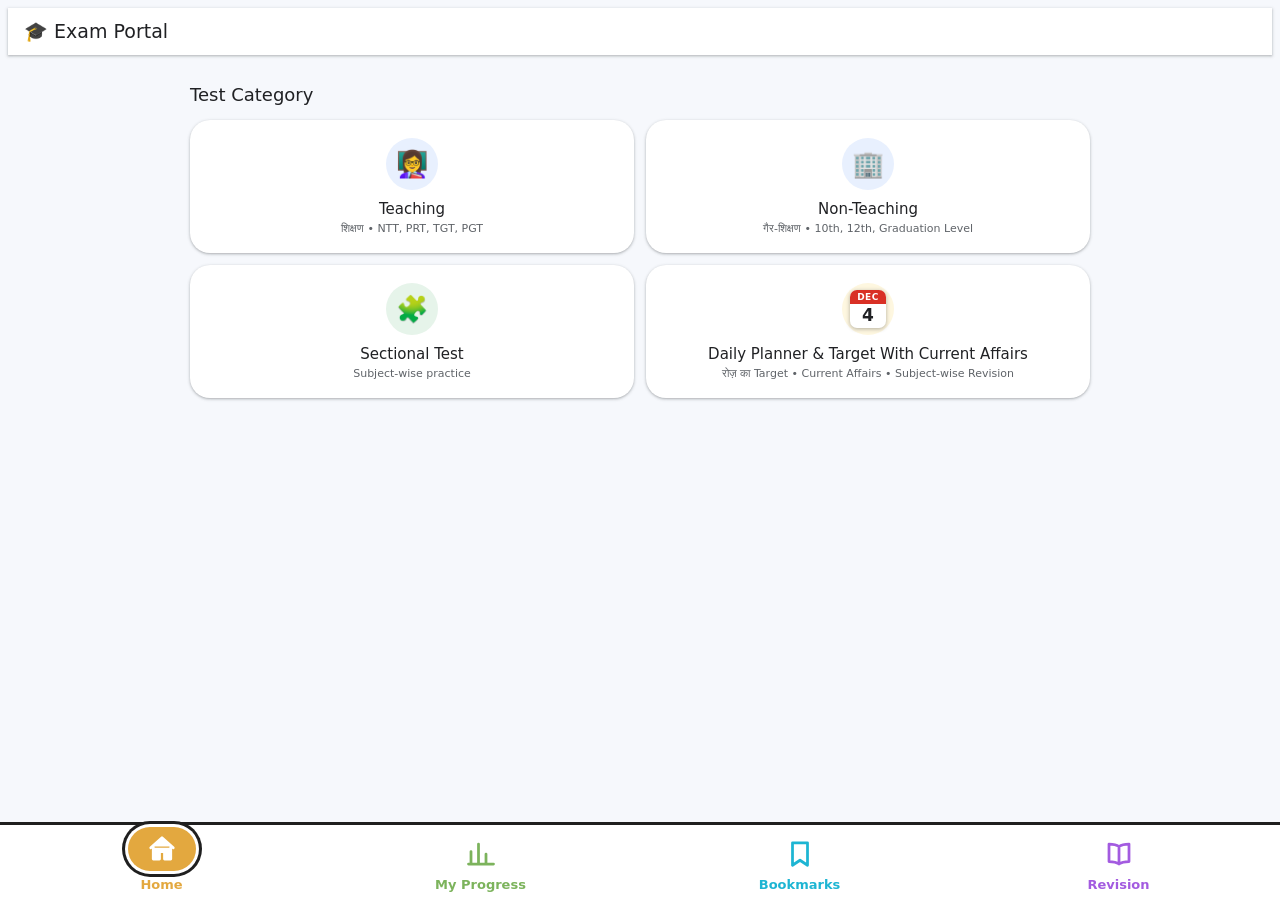
<file: home.html>
<!DOCTYPE html>
<html lang="hi"><head><meta charset="UTF-8"><meta http-equiv="Cache-Control" content="no-cache, must-revalidate"><meta name="viewport" content="width=device-width,initial-scale=1,viewport-fit=cover">
<title>Exam Portal – Home</title>
<link rel="stylesheet" href="app.css?v=5">
<style>
.hero{background:linear-gradient(135deg,#1a73e8,#4285f4);color:#fff;border-radius:24px;padding:20px;margin-bottom:16px}
.hero b{font-size:22px;display:block;font-weight:500;color:#fff}.hero span{opacity:.9;font-size:13px}
.tiles{display:grid;grid-template-columns:repeat(2,1fr)}
.tile{text-align:center;cursor:pointer}.tile .s{display:block;margin-top:4px;font-size:11px;color:var(--mt)}
.crumb{display:flex;flex-wrap:wrap;gap:4px;align-items:center;font-size:12px;color:var(--mt);margin-bottom:10px}
.crumb a{cursor:pointer}.mut{color:var(--mt);font-size:12px}
.gt{font-weight:500;color:var(--bl);margin:14px 0 4px;font-size:13px}
.cal{display:inline-flex;flex-direction:column;width:36px;border-radius:7px;overflow:hidden;background:#fff;box-shadow:0 1px 4px rgba(0,0,0,.3);line-height:1;text-align:center}.cal i{background:#d93025;color:#fff;font-size:9px;font-weight:700;padding:3px 0 2px;font-style:normal;letter-spacing:.5px}.tile .cal b{color:#202124!important;font-size:17px!important;font-weight:700!important;padding:3px 0 4px;display:block}
</style></head><body>
<div class="top"><b>🎓 Exam Portal</b></div>
<div class="wrap">
  <div id="note"></div>
  <div class="crumb" id="crumb"></div>
  <div id="view"></div>
</div>
<script src="nav.js?v=5"></script>
<script>
const $=id=>document.getElementById(id);
const esc=t=>String(t==null?'':t).replace(/&/g,'&amp;').replace(/</g,'&lt;').replace(/>/g,'&gt;').replace(/"/g,'&quot;');
const enc=encodeURIComponent;
const DEFAULT_CATALOG={teaching:{NTT:{},PRT:{},TGT:{},PGT:{}},nonTeaching:{'10th':{},'12th':{'Sample Post (edit in tests.json)':{'2024':[{title:'Sample Full Test 1',file:'questions.json'}]}},'Graduation Level':{}}};
const STRUCT={
  teaching:{label:'Teaching',hi:'शिक्षण',icon:'👩‍🏫',levels:['NTT','PRT','TGT','PGT']},
  nonTeaching:{label:'Non-Teaching',hi:'गैर-शिक्षण',icon:'🏢',levels:['10th','12th','Graduation Level']}
};
let CAT=DEFAULT_CATALOG;
const S={mode:null,cat:null,level:null,post:null,year:null,subj:null};
const ORDER=['mode','cat','level','post','year'];
const fileCache={};let SUBJ=null;

// फ़िल्टर और सॉर्टिंग स्टेट वेरिएबल्स
let postSearchQuery = '';
let postSortOrder = 'asc';
let testSearchQuery = '';
let testSortOrder = 'newest';
let subItemSearchQuery = '';
let subItemSortOrder = 'newest';

async function init(){
  try{const r=await fetch('tests.json');if(!r.ok)throw 0;CAT=await r.json()}
  catch(e){CAT=DEFAULT_CATALOG;$('note').innerHTML='<div class="card" style="color:#b3261e">tests.json नहीं मिली, sample list दिख रही है। Server/hosting से खोलें।</div>'}
  if(location.hash.length>1)readHash();
  render();
}
const getBM=()=>{try{return JSON.parse(localStorage.getItem('examBookmarks'))||[]}catch(e){return[]}};
const getFile=f=>fileCache[f]||(fileCache[f]=fetch(f).then(r=>{if(!r.ok)throw 0;return r.json()}));
const node=()=>((CAT[S.cat]||{})[S.level])||{};

// ---- URL state: refresh पर वही screen रहे; सिर्फ़ Back दबाने पर पीछे जाए ----
let _skip=false;
const SKEYS=['mode','cat','level','post','year','subj'];
function hashOfS(){const p=SKEYS.filter(k=>S[k]).map(k=>k+'='+encodeURIComponent(S[k]));return p.length?'#'+p.join('&'):''}
function syncHash(){
  if(_skip){_skip=false;return}
  const h=hashOfS();
  if((location.hash||'')===h)return;
  try{history.pushState(null,'',h||(location.pathname+location.search))}catch(e){}
}
function readHash(){const p=new URLSearchParams((location.hash||'').slice(1));SKEYS.forEach(k=>S[k]=p.get(k)||null)}
window.addEventListener('popstate',()=>{readHash();_skip=true;if(CAT)render()});
function pick(k,v){
  S[k]=decodeURIComponent(v);
  if(k==='level'){ postSearchQuery=''; postSortOrder='asc'; }
  if(k==='year'){ testSearchQuery=''; testSortOrder='newest'; }
  if(k==='subj'){ subItemSearchQuery=''; subItemSortOrder='newest'; render(); return; }
  for(let i=ORDER.indexOf(k)+1;i<ORDER.length;i++)S[ORDER[i]]=null;
  S.subj=null;render();
}
function pick2(c){S.mode='full';S.cat=c;S.level=S.post=S.year=S.subj=null;postSearchQuery='';render()}
function upTo(k){
  if(k===null){ORDER.forEach(x=>S[x]=null);S.subj=null}
  else{for(let i=ORDER.indexOf(k)+1;i<ORDER.length;i++)S[ORDER[i]]=null;S.subj=null}
  postSearchQuery=''; testSearchQuery=''; subItemSearchQuery='';
  render();
}
function crumb(){
  const p=[`<a onclick="upTo(null)">Home</a>`];
  if(S.mode==='sec')p.push(`<a onclick="upTo('mode')">Sectional Test</a>`);
  if(S.cat)p.push(`<a onclick="upTo('cat')">${STRUCT[S.cat].label}</a>`);
  if(S.level)p.push(`<a onclick="upTo('level')">${esc(S.level)}</a>`);
  if(S.post)p.push(`<a onclick="upTo('post')">${esc(S.post)}</a>`);
  if(S.year)p.push(`<b>${esc(S.year)}</b>`);
  if(S.subj&&SUBJ&&SUBJ[S.subj])p.push(`<b>${esc(SUBJ[S.subj].name)}</b>`);
  $('crumb').innerHTML=S.mode?p.join(' › '):'';
}
const empty=m=>`<div class="card empty" style="text-align:center;padding:24px">${m}</div>`;
const calIcon=()=>{const d=new Date();return `<span class="cal"><i>${d.toLocaleString('en',{month:'short'}).toUpperCase()}</i><b>${d.getDate()}</b></span>`};
const tile=(ic,t,s,on,cls)=>`<div class="tile ${cls||''}" onclick="${on}"><span class="ic">${ic}</span><b>${t}</b><span class="s">${s}</span></div>`;
function launchURL(t,title,section){
  let u='exam.html?file='+enc(t.file)+'&title='+enc(title||t.title);
  if(section!==undefined)u+='&section='+section;else if(t.duration)u+='&duration='+enc(t.duration);
  return u;
}

// छात्रों के पुराने अटेम्प्ट्स चेक करने के लिए फंक्शन
function getAttemptInfo(testTitle) {
  try {
    const attempts = JSON.parse(localStorage.getItem('examAttempts')) || [];
    // इस टेस्ट नाम से मिलता-जुलता पिछला अटेम्प्ट खोजें
    const matched = attempts.filter(a => a.testName === testTitle);
    if (matched.length > 0) {
      // आखिरी बार कब दिया उसकी तारीख/समय लें
      const lastAttempt = matched[matched.length - 1];
      return { attempted: true, date: lastAttempt.date };
    }
  } catch (e) {}
  return { attempted: false, date: '' };
}

// तारीख और समय निकालने के लिए हेल्पर फंक्शन
function parseTestDateTime(title) {
  const dateMatch = String(title||'').match(/(\d{2}-\d{2}-\d{4})/);
  const timeMatch = String(title||'').match(/(\d{1,2}\.\d{2}\s*(?:am|pm))/i);
  let timeVal = 0;
  let dateVal = dateMatch ? dateMatch[1].split('-').reverse().join('') : '00000000';

  if (timeMatch) {
    let tStr = timeMatch[1].toLowerCase();
    let parts = tStr.replace(/am|pm/, '').trim().split('.');
    let hours = parseInt(parts[0], 10) || 0;
    let mins = parseInt(parts[1], 10) || 0;
    if (tStr.includes('pm') && hours < 12) hours += 12;
    if (tStr.includes('am') && hours === 12) hours = 0;
    timeVal = hours * 60 + mins;
  }
  return { dateStr: dateVal, timeVal: timeVal };
}

const stripN=n=>String(n||'').replace(/\s*[-–:]?\s*[\(\[]?\s*(part|set|भाग)?\s*\d+\s*[\)\]]?\s*$/i,'').trim();
function normSubj(name,nameHi,CFG){
  const al={};Object.keys((CFG&&CFG.subjectAliases)||{}).forEach(k=>al[stripN(k).toLowerCase()]=CFG.subjectAliases[k]);
  let n=stripN(name)||String(name||'').trim();const a=al[n.toLowerCase()];if(a)n=a;
  return {name:n,nameHi:stripN(nameHi)||nameHi,key:n.toLowerCase()};
}
async function buildSubjects(){
  if(SUBJ)return SUBJ;
  const items=[];
  Object.keys(STRUCT).forEach(c=>STRUCT[c].levels.forEach(l=>{const n=((CAT[c]||{})[l])||{};
    Object.keys(n).forEach(p=>Object.keys(n[p]||{}).forEach(y=>(n[p][y]||[]).forEach(t=>items.push({c,l,p,y,t}))))}));
  const S2={};
  await Promise.all([...new Set(items.map(i=>i.t.file))].map(f=>getFile(f).catch(()=>null)));
  for(const it of items){
    let d;try{d=await getFile(it.t.file)}catch(e){continue}
    (d.sections||[]).forEach((s,k)=>{
      if(!s.questions||!s.questions.length)return;
      const ns=normSubj(s.name,s.nameHi,CAT),nm=ns.name,key=ns.key;
      const o=S2[key]=S2[key]||{name:nm,nameHi:ns.nameHi,items:[]};
      o.items.push({...it,k,n:s.questions.length,part:s.name});
    });
  }
  return SUBJ=S2;
}
async function renderSubjects(){
  const v=$('view');v.innerHTML='<h2>Sectional Test – विषय चुनें</h2><div class="card empty" style="text-align:center">Loading subjects…</div>';
  let sj;try{sj=await buildSubjects()}catch(e){}
  if(!sj||!Object.keys(sj).length){v.innerHTML='<h2>Sectional Test</h2>'+empty('कोई subject नहीं मिला। Server/hosting से खोलें और tests.json में tests जोड़ें।');return}
  const ic=['🧠','🌍','🔢','📖','✍️','📚'];
  v.innerHTML='<h2>Sectional Test – विषय चुनें</h2><div class="tiles">'+Object.keys(sj).map((k,i)=>{const o=sj[k],q=o.items.reduce((a,b)=>a+b.n,0);
    return tile(ic[i%ic.length],esc(o.name),`${esc(o.nameHi||'')}<br>${o.items.length} test(s) • ${q} Q`,`pick('subj','${enc(k)}')`,['','g','o','r'][i%4])}).join('')+'</div>';
}

function updateSubItemList() {
  const container = $('subItemListContainer');
  if (!container) return;
  const o = SUBJ[S.subj];
  let items = [...o.items];

  if(subItemSearchQuery){
    items = items.filter(i => (i.t.title + ' ' + i.part + ' ' + i.p + ' ' + i.y).toLowerCase().includes(subItemSearchQuery.toLowerCase()));
  }
  items.sort((a,b)=>{
    if(subItemSortOrder==='asc') return String(a.t.title||'').localeCompare(String(b.t.title||''));
    if(subItemSortOrder==='desc') return String(b.t.title||'').localeCompare(String(a.t.title||''));

    let dtA = parseTestDateTime(a.t.title);
    let dtB = parseTestDateTime(b.t.title);
    if(dtA.dateStr !== dtB.dateStr){
      return subItemSortOrder==='newest'? dtB.dateStr.localeCompare(dtA.dateStr) : dtA.dateStr.localeCompare(dtB.dateStr);
    }
    return subItemSortOrder==='newest'? dtB.timeVal - dtA.timeVal : dtA.timeVal - dtB.timeVal;
  });

  container.innerHTML = items.length ? items.map((i,n)=>{
    const att=getAttemptInfo(i.t.title+' – '+i.part);
    const btnText=att.attempted?'Re-Attempt':'Start';
    const btnClass=att.attempted?'btn g':'btn';
    const subInfo=att.attempted?`<br><span style="color:#d9534f; font-size:11px;">Last attempted: ${esc(att.date)}</span>`:'';
    return `<div class="row" style="align-items:center"><div style="display:flex;gap:12px;align-items:center"><span style="min-width:34px;height:34px;border-radius:50%;background:var(--bl2);color:#174ea6;display:flex;align-items:center;justify-content:center;font-weight:500">${n+1}</span><div><b>Set ${n+1}</b><div class="mut">${esc(i.part)} • ${esc(i.t.title)} • ${i.n} Q<br>${esc(i.p)} • ${esc(i.y)}${subInfo}</div></div></div><a class="${btnClass}" href="${launchURL(i.t,i.t.title+' – '+i.part,i.k)}">${btnText}</a></div>`;
  }).join('') : empty('कोई सेट नहीं मिला।');
}

function renderSubjectTests(){
  const o=SUBJ[S.subj],q=o.items.reduce((a,b)=>a+b.n,0);
  $('view').innerHTML=`
    <div style="display:flex; justify-content:space-between; align-items:center; flex-wrap:wrap; gap:8px; margin-bottom:10px;">
      <div>
        <h2 style="margin:0">${esc(o.name)}</h2>
        <div class="mut">${esc(o.nameHi||'')} • ${o.items.length} sets • ${q} questions</div>
      </div>
      <div style="display:flex; gap:6px; align-items:center;">
        <input type="text" id="subItemSearchInput" placeholder="सर्च सेट..." value="${esc(subItemSearchQuery)}" oninput="subItemSearchQuery=this.value; updateSubItemList()" style="padding:6px 10px; border:1px solid #ccc; border-radius:6px; font-size:12px; outline:none; width:120px;">
        <select onchange="subItemSortOrder=this.value; updateSubItemList()" style="padding:6px; border:1px solid #ccc; border-radius:6px; font-size:12px; background:#fff; outline:none;">
          <option value="newest" ${subItemSortOrder==='newest'?'selected':''}>Newest First</option>
          <option value="oldest" ${subItemSortOrder==='oldest'?'selected':''}>Oldest First</option>
          <option value="asc" ${subItemSortOrder==='asc'?'selected':''}>A to Z</option>
          <option value="desc" ${subItemSortOrder==='desc'?'selected':''}>Z to A</option>
        </select>
      </div>
    </div>
    <div class="card" id="subItemListContainer" style="padding:4px 14px!important"></div>`;
  updateSubItemList();
  const inp = $('subItemSearchInput');
  if(inp){ inp.focus(); inp.setSelectionRange(inp.value.length, inp.value.length); }
}

function updateTestList() {
  const container = $('testListContainer');
  if (!container) return;

  let ts=[...(node()[S.post]||{})[S.year]||[]];
  if(testSearchQuery){
    ts=ts.filter(t=>(t.title||'').toLowerCase().includes(testSearchQuery.toLowerCase()));
  }
  ts.sort((a,b)=>{
    if(testSortOrder==='asc') return String(a.title||'').localeCompare(String(b.title||''));
    if(testSortOrder==='desc') return String(b.title||'').localeCompare(String(a.title||''));

    let dtA = parseTestDateTime(a.title);
    let dtB = parseTestDateTime(b.title);
    if(dtA.dateStr !== dtB.dateStr){
      return testSortOrder==='newest'? dtB.dateStr.localeCompare(dtA.dateStr) : dtA.dateStr.localeCompare(dtB.dateStr);
    }
    return testSortOrder==='newest'? dtB.timeVal - dtA.timeVal : dtA.timeVal - dtB.timeVal;
  });

  container.innerHTML = ts.length ? ts.map(t=>{
    const att=getAttemptInfo(t.title);
    const btnText=att.attempted?'Re-Attempt':'Start Test';
    const btnClass=att.attempted?'btn g':'btn';
    const subInfo=att.attempted?`<div class="mut" style="color:#d9534f">Last attempted: ${esc(att.date)}</div>`:'';
    return `<div class="row"><div><b>${esc(t.title)}</b>${t.duration?`<div class="mut">${esc(t.duration)} min</div>`:''}${subInfo}</div><a class="${btnClass}" href="${launchURL(t)}">${btnText}</a></div>`;
  }).join('') : empty('इस year में कोई test नहीं है।');
}

function render(){
  syncHash();crumb();const v=$('view');
  if(!S.mode){
    v.innerHTML=`<h2>Test Category</h2><div class="tiles">
      ${Object.keys(STRUCT).map(k=>tile(STRUCT[k].icon,STRUCT[k].label,STRUCT[k].hi+' • '+STRUCT[k].levels.join(', '),`pick2('${k}')`)).join('')}
      ${tile('🧩','Sectional Test','Subject-wise practice',"pick('mode','sec')",'g')}
      ${tile(calIcon(),'Daily Planner & Target With Current Affairs','रोज़ का Target • Current Affairs • Subject-wise Revision',"location.href='daily.html'",'o')}
    </div>`;return;
  }
  if(S.mode==='sec'){
    if(!S.subj){renderSubjects();return}
    if(!SUBJ){$('view').innerHTML='<div class="card empty" style="text-align:center">Loading…</div>';buildSubjects().then(()=>{_skip=true;render()}).catch(()=>{S.subj=null;render()});return}
    if(SUBJ[S.subj]){renderSubjectTests();return}
    S.subj=null;renderSubjects();return;
  }
  if(!S.cat){v.innerHTML=`<h2>Test Category</h2><div class="tiles">${Object.keys(STRUCT).map(k=>tile(STRUCT[k].icon,STRUCT[k].label,STRUCT[k].hi+' • '+STRUCT[k].levels.join(', '),`pick('cat','${k}')`)).join('')}</div>`;return}
  if(!S.level){v.innerHTML=`<h2>${STRUCT[S.cat].label} – Level</h2><div class="tiles">${STRUCT[S.cat].levels.map(l=>{const n=Object.keys((CAT[S.cat]||{})[l]||{}).length;return tile('🎓',esc(l),n+' post'+(n===1?'':'s'),`pick('level','${enc(l)}')`)}).join('')}</div>`;return}
  if(!S.post){
    let ps=Object.keys(node());
    if(postSearchQuery){
      ps=ps.filter(p=>p.toLowerCase().includes(postSearchQuery.toLowerCase()));
    }
    ps.sort((a,b)=>{
      return postSortOrder==='asc'?a.localeCompare(b):b.localeCompare(a);
    });

    v.innerHTML=`
      <div style="display:flex; justify-content:space-between; align-items:center; flex-wrap:wrap; gap:8px; margin-bottom:10px;">
        <h2 style="margin:0">${esc(S.level)} – Post</h2>
        <div style="display:flex; gap:6px; align-items:center;">
          <input type="text" id="postSearchInput" placeholder="सर्च पोस्ट..." value="${esc(postSearchQuery)}" oninput="postSearchQuery=this.value; render()" style="padding:6px 10px; border:1px solid #ccc; border-radius:6px; font-size:12px; outline:none; width:130px;">
          <select onchange="postSortOrder=this.value; render()" style="padding:6px; border:1px solid #ccc; border-radius:6px; font-size:12px; background:#fff; outline:none;">
            <option value="asc" ${postSortOrder==='asc'?'selected':''}>A - Z</option>
            <option value="desc" ${postSortOrder==='desc'?'selected':''}>Z - A</option>
          </select>
        </div>
      </div>`+
      (ps.length?`<div class="tiles">${ps.map(p=>tile('📋',esc(p),Object.keys(node()[p]||{}).length+' year(s)',`pick('post','${enc(p)}')`)).join('')}</div>`:empty('इस level में अभी कोई post नहीं है।<br><span class="mut">tests.json में जोड़ें।</span>'));

    const inp = $('postSearchInput');
    if(inp){ inp.focus(); inp.setSelectionRange(inp.value.length, inp.value.length); }
    return;
  }
  if(!S.year){const ys=Object.keys(node()[S.post]||{}).sort((a,b)=>b.localeCompare(a));v.innerHTML=`<h2>${esc(S.post)} – Year</h2>`+(ys.length?`<div class="tiles">${ys.map(y=>tile('📅',esc(y),(node()[S.post][y]||[]).length+' test(s)',`pick('year','${enc(y)}')`)).join('')}</div>`:empty('कोई year नहीं मिला।'));return}

  v.innerHTML=`
    <div style="display:flex; justify-content:space-between; align-items:center; flex-wrap:wrap; gap:8px; margin-bottom:10px;">
      <h2 style="margin:0">Full Tests</h2>
      <div style="display:flex; gap:6px; align-items:center;">
        <input type="text" id="testSearchInput" placeholder="सर्च टेस्ट..." value="${esc(testSearchQuery)}" oninput="testSearchQuery=this.value; updateTestList()" style="padding:6px 10px; border:1px solid #ccc; border-radius:6px; font-size:12px; outline:none; width:130px;">
        <select onchange="testSortOrder=this.value; updateTestList()" style="padding:6px; border:1px solid #ccc; border-radius:6px; font-size:12px; background:#fff; outline:none;">
          <option value="newest" ${testSortOrder==='newest'?'selected':''}>Newest First</option>
          <option value="oldest" ${testSortOrder==='oldest'?'selected':''}>Oldest First</option>
          <option value="asc" ${testSortOrder==='asc'?'selected':''}>A to Z</option>
          <option value="desc" ${testSortOrder==='desc'?'selected':''}>Z to A</option>
        </select>
      </div>
    </div>
    <div class="card" id="testListContainer" style="padding:4px 14px!important"></div>`;

  updateTestList();
  const inp = $('testSearchInput');
  if(inp){ inp.focus(); inp.setSelectionRange(inp.value.length, inp.value.length); }
}
init();
</script></body></html>
</file>
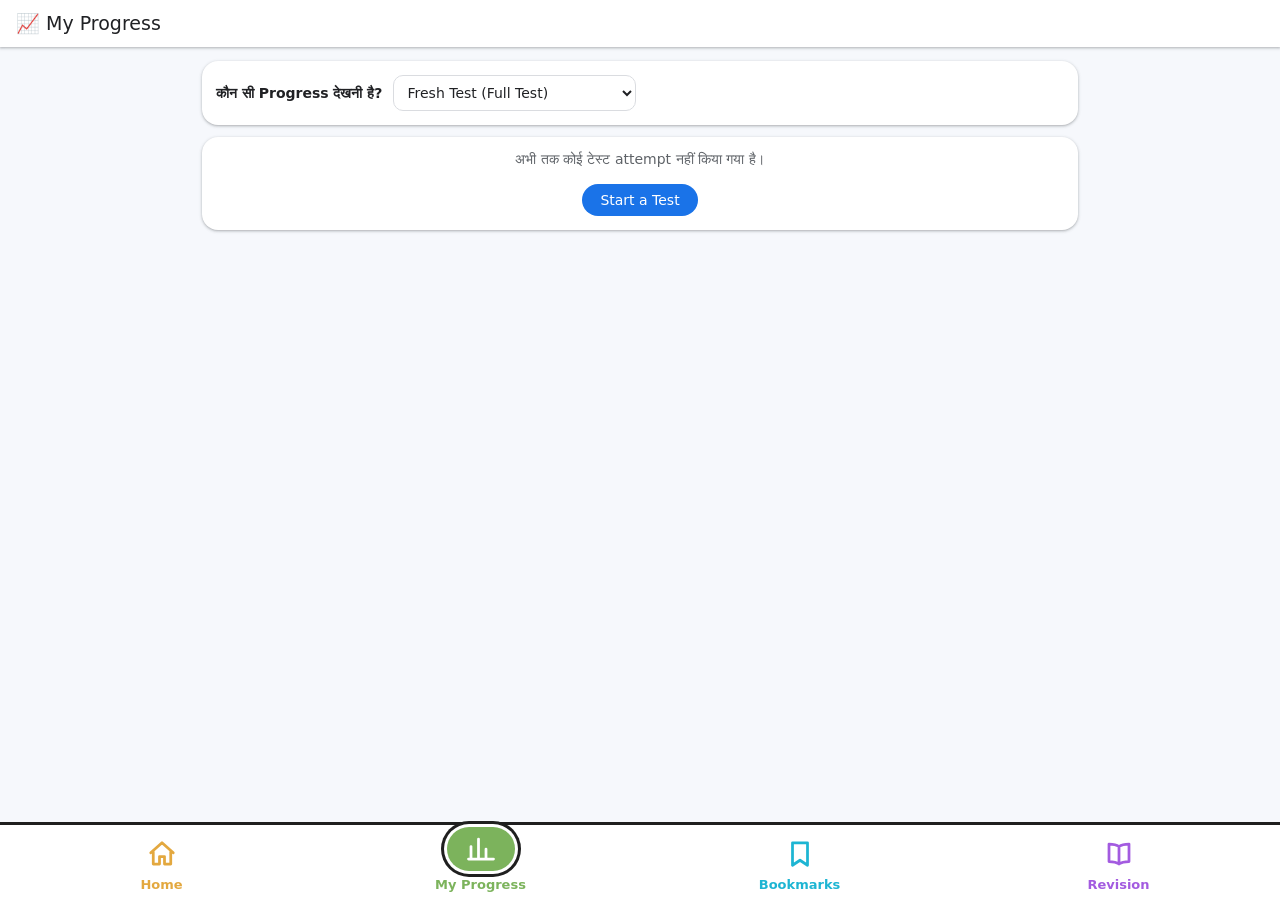
<file: my-progress.html>
<!DOCTYPE html>
<html lang="en"><head><meta charset="UTF-8"><meta http-equiv="Cache-Control" content="no-cache, must-revalidate"><meta name="viewport" content="width=device-width,initial-scale=1">
<title>My Progress</title>
<style>
*{box-sizing:border-box;font-family:Arial,sans-serif;font-size:13px}
body{margin:0;background:#f0f0f0;color:#333}
.top{background:#2b2b2b;color:#fff;padding:10px 15px;display:flex;justify-content:space-between;align-items:center;flex-wrap:wrap;gap:8px}
.top a{color:#ffcc00;margin-left:10px}
.wrap{max-width:1000px;margin:15px auto;padding:0 10px}
.card{background:#fff;border:1px solid #ccc;padding:12px;margin-bottom:12px;border-radius:4px;overflow-x:auto}
h3{margin:0 0 8px;color:#31708f}
h2{margin:6px 0 10px;font-size:16px;color:#31708f}
.cards{display:grid;grid-template-columns:repeat(auto-fit,minmax(150px,1fr));gap:8px}
.k{background:#e8f0f8;padding:10px;text-align:center;border-radius:4px;border:1px solid #d0e1f9}
.k .l{font-size:12px;color:#444}
.k b{display:block;font-size:18px;margin-top:4px}
.k .s{display:block;font-size:11px;color:#555;margin-top:3px;border-top:1px dashed #bcdff5;padding-top:3px}
.best{border:2px solid #f0ad4e}
.badge{display:inline-block;background:#f0ad4e;color:#fff;font-weight:bold;font-size:11px;padding:2px 8px;border-radius:10px;margin-left:6px}
.head{display:flex;justify-content:space-between;align-items:flex-start;flex-wrap:wrap;gap:8px;margin-bottom:10px}
.head .nm{font-size:15px;font-weight:bold;color:#31708f}
.head .dt{font-size:12px;color:#666;margin-top:3px}
.chips{display:flex;flex-wrap:wrap;gap:6px;margin-bottom:10px}
.chip{background:#e8f0f8;border:1px solid #d0e1f9;border-radius:4px;padding:5px 10px;text-align:center}
.chip span{display:block;font-size:11px;color:#555}
.chip b{font-size:14px}
table{width:100%;border-collapse:collapse}
th{background:#c6d9f1;border:1px solid #8ea9db;padding:6px}
td{border:1px solid #ccc;padding:6px;text-align:center;vertical-align:middle}
.c{color:#2e7d32;font-weight:bold}.w{color:#d9534f;font-weight:bold}.u{color:#888;font-weight:bold}
button,.btn{padding:6px 12px;border:1px solid #bbb;background:#fff;cursor:pointer;border-radius:3px;text-decoration:none;color:#333;display:inline-block}
.btn.p{background:#33a6ea;color:#fff;border:0}
.btn.g{background:#2e7d32;color:#fff;border:0}
.up{color:#2e7d32;font-weight:bold}.dn{color:#d9534f;font-weight:bold}
.empty{text-align:center;padding:20px;color:#666}
</style><link rel="stylesheet" href="app.css?v=5"></head><body>
<div class="top"><b>📈 My Progress</b></div>
<div class="wrap">
  <div class="card" style="display:flex;align-items:center;gap:10px;flex-wrap:wrap">
    <b>कौन सी Progress देखनी है?</b>
    <select id="pf" onchange="setF(this.value)" style="min-width:180px">
      <option value="full">Fresh Test (Full Test)</option>
      <option value="sectional">Sectional Test (Subject-wise)</option>
    </select>
    <div id="subjectFilterContainer" style="display:flex;align-items:center;gap:6px;flex:1"></div>
  </div>
  <div id="root"></div>
</div><script src="nav.js?v=5"></script>

<script>
const $=id=>document.getElementById(id);
let A=[];
try{A=JSON.parse(localStorage.getItem('examAttempts'))||[]}catch(e){}
A=A.filter(a=>a&&Array.isArray(a.sections));
let BMX=[];try{BMX=JSON.parse(localStorage.getItem('examBookmarks'))||[]}catch(e){}
const sum=a=>a.reduce((x,y)=>x+y,0);
const fmt=s=>{s=Math.round(s||0);return Math.floor(s/60)+'m '+String(s%60).padStart(2,'0')+'s'};
const esc=t=>String(t==null?'':t).replace(/&/g,'&amp;').replace(/</g,'&lt;').replace(/>/g,'&gt;').replace(/"/g,'&quot;');
const r2=n=>Math.round(n*100)/100;

function secStats(s){
  let c=0,w=0,u=0,cT=0,wT=0,tot=0;
  (s.q||[]).forEach(x=>{
    const t=x.t||0; tot+=t;
    if(x.a<0)u++;
    else if(x.a===x.c){c++;cT+=t}
    else{w++;wT+=t}
  });
  const att=c+w;
  return {c,w,u,cT,wT,tot,att,acc:att?c/att*100:0,net:r2(c-w*0.25)};
}
function stats(a){
  const parts=a.sections.map(secStats);
  const o={c:0,w:0,u:0,cT:0,wT:0,tot:0,att:0};
  parts.forEach(p=>['c','w','u','cT','wT','tot','att'].forEach(k=>o[k]+=p[k]));
  o.acc=o.att?o.c/o.att*100:0;
  o.net=r2(o.c-o.w*0.25);
  o.parts=parts;
  return o;
}
function score(a){return (typeof a.score==='number')?a.score:stats(a).net}
function when(a){
  const idn=Number(a.id);
  const d=(idn>1e11)?new Date(idn):null;
  if(a.date&&a.time) return esc(a.date)+' • '+esc(a.time);
  if(d&&!isNaN(d)){
    return d.toLocaleDateString('en-IN',{day:'2-digit',month:'short',year:'numeric'})+' • '+d.toLocaleTimeString('en-IN',{hour:'2-digit',minute:'2-digit'});
  }
  return esc(a.date||'—');
}

const tname=a=>a.testName||'Test';
function typeOf(a){
  if(a.type)return a.type;
  if(tname(a)==='Bookmark Practice'||String(a.dataKey||'').includes('examData_bm_'))return 'bookmark';
  if(/[?&]section=/.test(a.launch||'')||String(a.dataKey||'').includes('#'))return 'sectional';
  return 'full';
}

let PF=new URLSearchParams(location.search).get('f')||sessionStorage.getItem('progFilter')||'full';
if(PF==='all'||PF==='reattempt')PF='full';
function setF(v){PF=v;try{sessionStorage.setItem('progFilter',v)}catch(e){}SF='all';try{sessionStorage.setItem('progSubj','all')}catch(e){}selectedTests.clear();selTouched=false;testSearchQuery='';render()}

let SF='all'; 
try{SF=sessionStorage.getItem('progSubj')||'all'}catch(e){}
function setSF(v){SF=v;try{sessionStorage.setItem('progSubj',v)}catch(e){}selectedTests.clear();selTouched=false;testSearchQuery='';render()}

let selectedTests=new Set();
let selTouched=false;   // true = उपयोगकर्ता ने खुद चुनाव बदला, तो खाली होने पर अपने-आप सब न चुनें
let shownAtt={};   // test name -> जो attempt अभी कार्ड में दिख रही है
function setAttempt(name,v){shownAtt[name]=Number(v);render()}
let sortField='name'; 
let sortOrder='asc';  
let isDropdownOpen=false; 
let testSearchQuery='';   

function setSort(field){
  if(sortField===field){
    sortOrder=sortOrder==='asc'?'desc':'asc';
  } else {
    sortField=field;
    sortOrder='asc';
  }
  render();
}

const stripN=n=>String(n||'').replace(/\s*[-–:]?\s*[\(\[]?\s*(part|set|भाग)?\s*\d+\s*[\)\]]?\s*$/i,'').trim();
const subjOf=a=>stripN((a.sections&&a.sections[0]&&a.sections[0].name)||tname(a))||tname(a);

// Remove bookmark attempts
(function(){const old=A.filter(a=>typeOf(a)==='bookmark');if(!old.length)return;
  old.forEach(a=>{try{if(a.dataKey)localStorage.removeItem(a.dataKey)}catch(e){}});
  A=A.filter(a=>typeOf(a)!=='bookmark');
  try{localStorage.setItem('examAttempts',JSON.stringify(A))}catch(e){}})();

function visible(){
  return A.map((a,n)=>n).filter(n=>{
    if(typeOf(A[n])!==PF)return false;
    return PF!=='sectional'||SF==='all'||subjOf(A[n])===SF;
  });
}

function delta(d){
  d=r2(d);
  if(d>0)return `<span class="up">▲ +${d}</span>`;
  if(d<0)return `<span class="dn">▼ ${d}</span>`;
  return '<span class="u">＝ 0</span>';
}

function toggleDropdown(){
  isDropdownOpen=!isDropdownOpen;
  render();
}

function filterTestsList(){
  const box=$('testSearchBox');
  if(!box)return;
  testSearchQuery=box.value.toLowerCase();
  
  const testMap={};
  A.forEach((a,n)=>{
    const name=tname(a);
    const t=typeOf(a);
    if(PF==='full'&&t!=='full')return;
    if(PF==='sectional'){
      if(t!=='sectional')return;
      if(SF!=='all'&&subjOf(a)!==SF)return;
    }
    testMap[name]=true;
  });
  const testNames=Object.keys(testMap).sort();
  const searchable=testNames.filter(name=>name.toLowerCase().includes(testSearchQuery));

  const listEl=$('testListItems');
  const countEl=$('testCountLabel');
  const selectAllEl=$('selectAllCheckbox');

  if(selectAllEl){
    selectAllEl.checked = searchable.length > 0 && searchable.every(name=>selectedTests.has(name));
  }

  if(listEl){
    listEl.innerHTML=searchable.length?searchable.map(name=>`<label style="font-size:12px;cursor:pointer;display:flex;align-items:center;gap:6px">
      <input type="checkbox" ${selectedTests.has(name)?'checked':''} onclick="toggleTest('${esc(name).replace(/[']/g, "\\'")}',this)"> ${esc(name)}
    </label>`).join(''):'<div style="color:#777;font-size:12px;text-align:center;padding:4px">No test found</div>';
  }
  if(countEl){
    countEl.innerText=searchable.length+' found';
  }
}

function firstAttemptCmpHTML(S,scores){
  const testMap={};
  A.forEach((a,n)=>{
    const name=tname(a);
    const t=typeOf(a);
    if(PF==='full'&&t!=='full')return;
    if(PF==='sectional'){
      if(t!=='sectional')return;
      if(SF!=='all'&&subjOf(a)!==SF)return;
    }
    if(!testMap[name]){
      testMap[name]={index:n};
    }
  });

  const testNames=Object.keys(testMap).sort();
  if(!testNames.length){
    return '<div class="card"><div class="empty" style="padding:10px">कोई टेस्ट उपलब्ध नहीं है।</div></div>';
  }

  if(selectedTests.size===0&&!selTouched){
    testNames.forEach(name=>selectedTests.add(name));
  }

  let filteredTestNames = testNames.filter(name=>selectedTests.has(name));

  filteredTestNames.sort((a,b)=>{
    let valA, valB;
    if(sortField==='name'){
      valA=a.toLowerCase(); valB=b.toLowerCase();
    } else if(sortField==='score'){
      valA=scores[testMap[a].index]; valB=scores[testMap[b].index];
    } else if(sortField==='date'){
      valA=Number(A[testMap[a].index].id)||0; valB=Number(A[testMap[b].index].id)||0;
    }
    if(valA<valB) return sortOrder==='asc'?-1:1;
    if(valA>valB) return sortOrder==='asc'?1:-1;
    return 0;
  });

  const allSelectedScores=filteredTestNames.map(name=>scores[testMap[name].index]);
  const avgSelectedScore=allSelectedScores.length?sum(allSelectedScores)/allSelectedScores.length:0;

  const searchableTestNames = testNames.filter(name=>name.toLowerCase().includes(testSearchQuery));
  const isAllSearchedSelected = searchableTestNames.length > 0 && searchableTestNames.every(name=>selectedTests.has(name));

  let o=`<div class="card">
    <div style="display:flex;justify-content:space-between;align-items:center;gap:10px;flex-wrap:wrap;margin-bottom:8px">
      <h2 style="margin:0">1st Attempt-wise Comparison</h2>
    </div>
    
    <div style="border:1px solid #d0e1f9;background:#e8f0f8;border-radius:4px;padding:8px 12px;margin-bottom:10px">
      <div onclick="toggleDropdown()" style="font-weight:bold;color:#31708f;font-size:13px;cursor:pointer;display:flex;justify-content:space-between;align-items:center">
        <span>📌 Select Tests to Compare (${selectedTests.size}/${testNames.length} selected)</span>
        <span>${isDropdownOpen?'▲':'▼'}</span>
      </div>
      <div style="margin-top:8px;display:${isDropdownOpen?'block':'none'};background:#fff;padding:8px;border-radius:4px;border:1px solid #ccc">
        <input type="text" id="testSearchBox" placeholder="🔍 Search test name..." value="${esc(testSearchQuery)}" oninput="filterTestsList()" style="width:100%;padding:6px;border:1px solid #ccc;border-radius:3px;margin-bottom:6px;font-size:12px">
        <div style="display:flex;justify-content:space-between;border-bottom:1px solid #eee;padding-bottom:4px;margin-bottom:4px">
          <label style="font-size:12px;cursor:pointer;font-weight:bold"><input type="checkbox" id="selectAllCheckbox" ${isAllSearchedSelected?'checked':''} onclick="toggleAllSearchedTests(this)"> Select All (Filtered)</label>
          <span id="testCountLabel" style="font-size:11px;color:#666">${searchableTestNames.length} found</span>
        </div>
        <div id="testListItems" style="max-height:140px;overflow-y:auto;display:flex;flex-direction:column;gap:4px">
          ${searchableTestNames.length?searchableTestNames.map(name=>`<label style="font-size:12px;cursor:pointer;display:flex;align-items:center;gap:6px">
            <input type="checkbox" ${selectedTests.has(name)?'checked':''} onclick="toggleTest('${esc(name).replace(/[']/g, "\\'")}',this)"> ${esc(name)}
          </label>`).join(''):'<div style="color:#777;font-size:12px;text-align:center;padding:4px">No test found</div>'}
        </div>
      </div>
    </div>

    <div style="display:flex;gap:8px;align-items:center;margin-bottom:10px;flex-wrap:wrap;font-size:12px">
      <b>Sort By:</b>
      <button class="btn${sortField==='name'?' p':''}" style="padding:4px 8px;font-size:11px" onclick="setSort('name')">Test Name ${sortField==='name'?(sortOrder==='asc'?'▲':'▼'):''}</button>
      <button class="btn${sortField==='score'?' p':''}" style="padding:4px 8px;font-size:11px" onclick="setSort('score')">Score ${sortField==='score'?(sortOrder==='asc'?'▲':'▼'):''}</button>
      <button class="btn${sortField==='date'?' p':''}" style="padding:4px 8px;font-size:11px" onclick="setSort('date')">Date ${sortField==='date'?(sortOrder==='asc'?'▲':'▼'):''}</button>
    </div>`;

  if(!filteredTestNames.length){
    return o+'<div class="empty" style="padding:10px">तुलना के लिए कृपया कम से कम एक टेस्ट चुनें।</div></div>';
  }

  o+=`<div style="overflow-x:auto"><table style="min-width:950px"><tr>
      <th style="text-align:left;padding-left:8px;width:220px">Test Name</th>
      <th>Submitted</th><th>Score</th><th>Change</th><th>Accuracy</th><th>Correct</th><th>Wrong</th><th>Attempted</th><th>Unattempted</th><th>Total Time</th><th>Full Analysis</th></tr>`;

  filteredTestNames.forEach(name=>{
    const n=testMap[name].index;
    const st=S[n];
    const sc=scores[n];
    const ch=delta(sc-avgSelectedScore);
    o+=`<tr>
      <td style="text-align:left;padding-left:8px;font-size:12px;max-width:220px;word-break:break-word;white-space:normal"><b>${esc(name)}</b></td>
      <td>${when(A[n])}</td>
      <td><b>${sc}</b></td>
      <td>${ch}</td>
      <td>${st.acc.toFixed(1)}%</td>
      <td class="c">${st.c}</td>
      <td class="w">${st.w}</td>
      <td class="u">${st.att}</td>
      <td class="u">${st.u}</td>
      <td>${fmt(st.tot)}</td>
      <td><a class="btn p" style="padding:5px 12px!important;font-size:12px" href="result.html#${encodeURIComponent(A[n].id)}">Full Analysis</a></td>
    </tr>`;
  });

  return o+'</table></div></div>';
}

function toggleTest(name,el){
  selTouched=true;
  if(el.checked) selectedTests.add(name);
  else selectedTests.delete(name);
  const lb0=$('testListItems'),sTop=lb0?lb0.scrollTop:0;
  render();   // चुनाव बदलते ही तुलना-तालिका और "x/y selected" दोबारा बनें
  const lb1=$('testListItems');if(lb1)lb1.scrollTop=sTop;
  return;
  
  // Update select all checkbox state without full re-render
  const testMap={};
  A.forEach((a,n)=>{
    const name=tname(a);
    const t=typeOf(a);
    if(PF==='full'&&t!=='full')return;
    if(PF==='sectional'){
      if(t!=='sectional')return;
      if(SF!=='all'&&subjOf(a)!==SF)return;
    }
    testMap[name]=true;
  });
  const testNames=Object.keys(testMap);
  const searchable=testNames.filter(name=>name.toLowerCase().includes(testSearchQuery.toLowerCase()));
  const selectAllEl=$('selectAllCheckbox');
  if(selectAllEl){
    selectAllEl.checked = searchable.length > 0 && searchable.every(name=>selectedTests.has(name));
  }
}

function toggleAllSearchedTests(el){
  selTouched=true;
  const testMap={};
  A.forEach((a,n)=>{
    const name=tname(a);
    const t=typeOf(a);
    if(PF==='full'&&t!=='full')return;
    if(PF==='sectional'){
      if(t!=='sectional')return;
      if(SF!=='all'&&subjOf(a)!==SF)return;
    }
    testMap[name]=true;
  });
  const testNames=Object.keys(testMap);
  const searchable=testNames.filter(name=>name.toLowerCase().includes(testSearchQuery.toLowerCase()));

  searchable.forEach(name=>{
    if(el.checked) selectedTests.add(name);
    else selectedTests.delete(name);
  });
  render();
}

function render(){
  const root=$('root');
  $('pf').value=PF;

  const subCont=$('subjectFilterContainer');
  if(PF==='sectional'){
    const subs=[...new Set(A.filter(a=>typeOf(a)==='sectional').map(subjOf))].sort();
    subCont.innerHTML=`<span>Subject:</span><select id="sfSelect" onchange="setSF(this.value)"><option value="all">All Subjects</option>${subs.map(x=>`<option value="${esc(x)}"${x===SF?' selected':''}>${esc(x)}</option>`).join('')}</select>`;
    subCont.style.display='flex';
  } else {
    subCont.innerHTML='';
    subCont.style.display='none';
  }

  if(!A.length){
    root.innerHTML='<div class="card empty">अभी तक कोई टेस्ट attempt नहीं किया गया है।<br><br><a class="btn p" href="home.html">Start a Test</a></div>';
    return;
  }
  const S=A.map(stats);
  const scores=A.map(score);
  const V=visible();
  if(!V.length){root.innerHTML='<div class="card empty">इस श्रेणी में अभी कोई attempt नहीं है।</div>';return}
  const bestIdx=V.reduce((b,n)=>scores[n]>scores[b]?n:b,V[0]);
  const best=A[bestIdx];
  const latest=A[V[V.length-1]];
  const avg=sum(V.map(n=>scores[n]))/V.length;

  let o=`<div class="card"><div class="cards">
    <div class="k"><div class="l">Total Tests Attempted</div><b>${V.length}</b></div>
    <div class="k"><div class="l">Best Score 🏆</div><b class="c">${scores[bestIdx]}</b><span class="s">${esc(tname(best))}</span></div>
    <div class="k"><div class="l">Average Score</div><b>${r2(avg)}</b></div>
    <div class="k"><div class="l">Latest Score</div><b>${score(latest)}</b><span class="s">${when(latest)}</span></div>
  </div></div>`;

  o+=firstAttemptCmpHTML(S,scores);

  o+='<h2>All Attempts (Latest first)</h2>';

  const shownIdx=[...new Set(V.map(i=>tname(A[i])))].filter(nm=>selectedTests.has(nm)).map(nm=>{
    const tr=A.map((x,i)=>i).filter(i=>tname(A[i])===nm);let k=shownAtt[nm];
    return (k===undefined||!tr.includes(k))?tr[tr.length-1]:k;   // डिफ़ॉल्ट: उस टेस्ट की सबसे नई attempt
  }).sort((a,b)=>b-a);
  for(const n of shownIdx){   // हर चुने हुए टेस्ट का सिर्फ़ एक कार्ड
    const a=A[n], st=S[n], isBest=(n===bestIdx);
    const name=tname(a);
    const allTries=A.map((x,idx)=>({x,idx})).filter(item=>tname(item.x)===name);

    o+=`<div class="card${isBest?' best':''}">
      <div class="head">
        <div>
          <div class="nm">Attempt #${n+1} – ${esc(name)}${isBest?'<span class="badge">🏆 Best</span>':''}</div>
          <div class="dt">Submitted: ${when(a)}</div>
        </div>
        <div style="display:flex;align-items:center;gap:6px;flex-wrap:wrap">
          <a class="btn p" href="result.html#${encodeURIComponent(a.id)}">Full Analysis</a>
          <select data-t="${esc(name)}" onchange="setAttempt(this.dataset.t,this.value)" style="padding:6px;border-radius:3px;border:1px solid #bbb">
            ${allTries.map((item,idx)=>`<option value="${item.idx}"${item.idx===n?' selected':''}>Attempt ${idx+1} (${score(item.x)})</option>`).join('')}
          </select>
        </div>
      </div>
      <div class="chips">
        <div class="chip"><span>Score</span><b>${score(a)}</b></div>
        <div class="chip"><span>Accuracy</span><b>${st.acc.toFixed(1)}%</b></div>
        <div class="chip"><span>Correct</span><b class="c">${st.c}</b></div>
        <div class="chip"><span>Wrong</span><b class="w">${st.w}</b></div>
        <div class="chip"><span>Attempted</span><b class="u">${st.att}</b></div>
        <div class="chip"><span>Unattempted</span><b class="u">${st.u}</b></div>
        <div class="chip"><span>Total Time</span><b>${fmt(st.tot)}</b></div>
      </div>
      <details open><summary>Section-wise Time &amp; Analysis</summary>
      <div style="overflow-x:auto"><table style="min-width:900px"><tr><th style="min-width:170px">Section</th><th>Score</th><th>Change</th><th>Accuracy</th><th>Correct</th><th>Wrong</th><th>Attempted</th><th>Unattempted</th><th>Correct Q. Time</th><th>Wrong Q. Time</th><th>Total Time</th></tr>`;
    
    a.sections.forEach((s,i)=>{
      const p=st.parts[i];
      o+=`<tr>
        <td style="text-align:left;padding-left:8px;min-width:170px;word-break:normal;overflow-wrap:normal"><b>${esc(s.name||('Section '+(i+1)))}</b></td>
        <td>${p.net}</td>
        <td><span class="u">—</span></td>
        <td>${p.acc.toFixed(1)}%</td>
        <td class="c">${p.c}</td>
        <td class="w">${p.w}</td>
        <td class="u">${p.att}</td>
        <td class="u">${p.u}</td>
        <td>${fmt(p.cT)}</td>
        <td>${fmt(p.wT)}</td>
        <td><b>${fmt(p.tot)}</b></td>
      </tr>`;
    });
    o+='</table></div></details></div>';
  }
  root.innerHTML=o;
}

window.addEventListener('pageshow',e=>{if(e.persisted)render()});   // Back दबाने पर पुरानी चुनी हुई value न दिखे
render();
</script>
</body></html>
</file>
<file: app.css>
/* Shared Google-style (Material) look for all non-exam pages */
:root{--bl:#1a73e8;--bl2:#e8f0fe;--gr:#188038;--gr2:#e6f4ea;--am:#f9ab00;--am2:#fef7e0;--rd:#d93025;--rd2:#fce8e6;--tx:#202124;--mt:#5f6368;--ln:#dadce0;--bg:#f6f8fc;--sh:0 1px 2px rgba(60,64,67,.25),0 1px 3px 1px rgba(60,64,67,.12)}
*{font-family:'Google Sans',Roboto,'Noto Sans Devanagari',system-ui,Arial,sans-serif;font-size:inherit}
html{font-size:14px}
body{background:var(--bg)!important;color:var(--tx)!important;font-size:14px;padding-bottom:84px}
.top{position:sticky;top:0;z-index:50;background:#fff!important;color:var(--tx)!important;padding:12px 16px!important;box-shadow:var(--sh)}
.top b{font-size:19px;font-weight:500}
.top a{color:var(--bl)!important;font-weight:500;text-decoration:none}
.wrap{max-width:900px;margin:14px auto!important;padding:0 12px!important}
.card{background:#fff!important;border:0!important;border-radius:16px!important;padding:14px!important;box-shadow:var(--sh);margin-bottom:12px}
h2{font-size:18px!important;font-weight:500;color:var(--tx)!important}
h3{color:var(--tx)!important;font-weight:500;font-size:15px}
.tiles{gap:12px!important}
.tile{background:#fff!important;border:0!important;border-radius:20px!important;padding:18px 14px!important;box-shadow:var(--sh)!important;transition:.15s}
.tile:active{transform:scale(.97);background:var(--bl2)!important}
.tile .ic{width:52px;height:52px;border-radius:50%;background:var(--bl2);display:flex!important;align-items:center;justify-content:center;font-size:26px!important;margin:0 auto 10px!important}
.tile b{color:var(--tx)!important;font-size:15px!important;font-weight:500}
.tile.g .ic{background:var(--gr2)}.tile.o .ic{background:var(--am2)}.tile.r .ic{background:var(--rd2)}
.btn,button.btn{border-radius:20px!important;padding:8px 18px!important;font-weight:500!important;background:var(--bl)!important;color:#fff!important;border:0!important;cursor:pointer;text-decoration:none;display:inline-block}
.btn.g{background:var(--gr)!important}.btn.o{background:var(--am)!important;color:#202124!important}.btn.r{background:var(--rd)!important}
.btn.p{background:var(--bl)!important}
select,input[type=text],input[type=search],input:not([type]){border:1px solid var(--ln)!important;border-radius:10px!important;padding:8px 10px!important;background:#fff;color:var(--tx)}
button{border-radius:20px}
th{background:var(--bl2)!important;color:#174ea6;border:0!important;border-bottom:1px solid var(--ln)!important;font-weight:500}
td{border:0!important;border-bottom:1px solid #eee!important}
.k,.chip{background:var(--bl2)!important;border:0!important;border-radius:12px!important}
.bm{border:0!important;background:var(--am2)!important;border-radius:12px!important}
.best{box-shadow:0 0 0 2px var(--am),var(--sh)!important}
.badge{background:var(--am)!important;color:#202124!important}
.crumb a{color:var(--bl)!important;font-weight:500}
.empty{color:var(--mt)!important}
.row{border-bottom:1px solid #eee!important}
details summary{color:var(--bl)!important}
.chipbar{display:flex;gap:8px;overflow-x:auto;padding:4px 2px 10px;scrollbar-width:none}
.chipbar::-webkit-scrollbar{display:none}
.fc{flex:0 0 auto;border:1px solid var(--ln);background:#fff;color:var(--tx);padding:7px 14px;border-radius:18px;cursor:pointer;font-weight:500;white-space:nowrap}
.fc.on{background:var(--bl2);border-color:var(--bl);color:#174ea6}
.bnav{position:fixed;left:0;right:0;bottom:0;z-index:100;background:#fff;border-top:3px solid #1f1f1f;display:flex;justify-content:space-around;align-items:flex-end;padding:8px 2px calc(8px + env(safe-area-inset-bottom,0px))}
.bnav a{flex:1;display:flex;flex-direction:column;align-items:center;gap:4px;text-decoration:none;color:var(--c);font-size:13px;font-weight:700;white-space:nowrap}
.bnav a i{width:60px;height:38px;border-radius:19px;display:flex;align-items:center;justify-content:center}
.bnav a.on i{background:var(--c);width:68px;height:44px;border-radius:22px;box-shadow:0 0 0 3px #fff,0 0 0 6px #1f1f1f;margin-top:-6px;margin-bottom:2px}
.bnav a.on{color:var(--c)}
.bnav svg{width:30px;height:30px;fill:none;stroke:currentColor;stroke-width:2.2;stroke-linecap:round;stroke-linejoin:round}
.bnav a.on svg{stroke:#fff;fill:#fff}
.bnav a.on svg path{stroke-linejoin:round}
</file>
